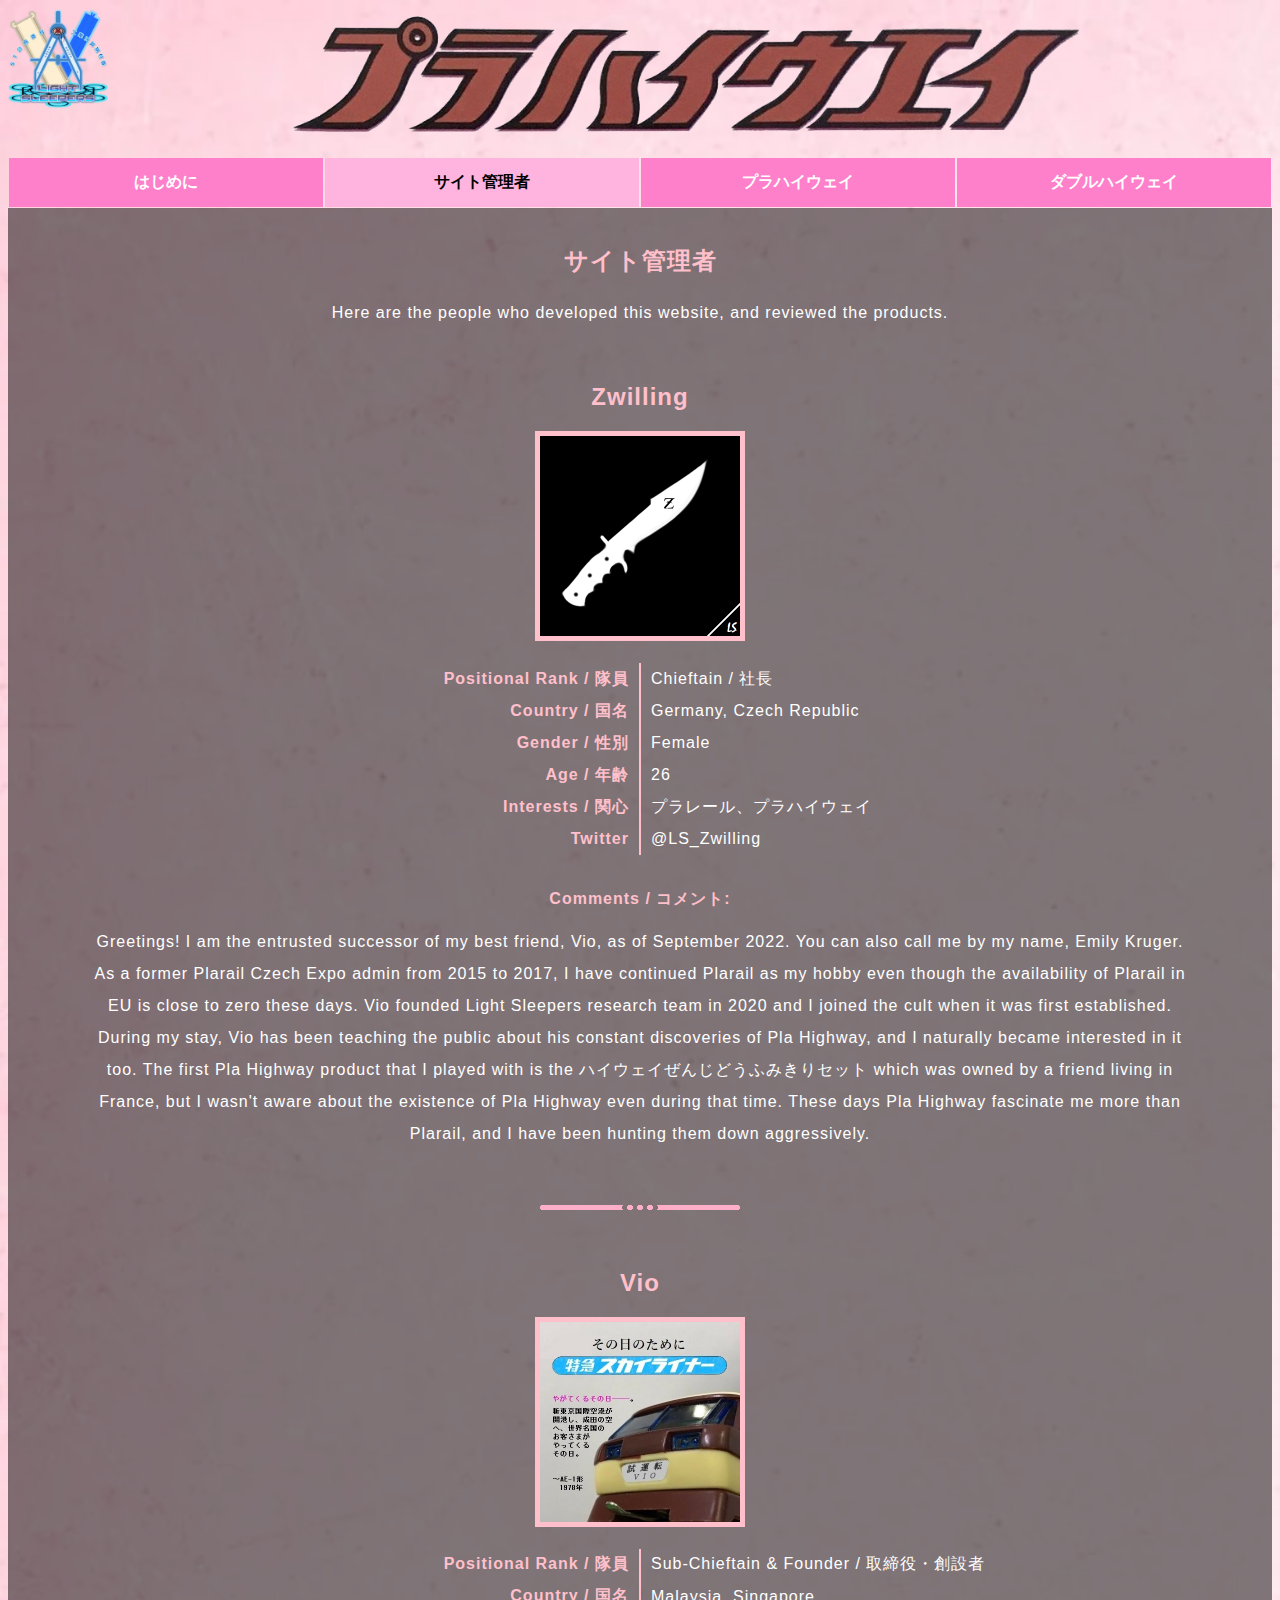
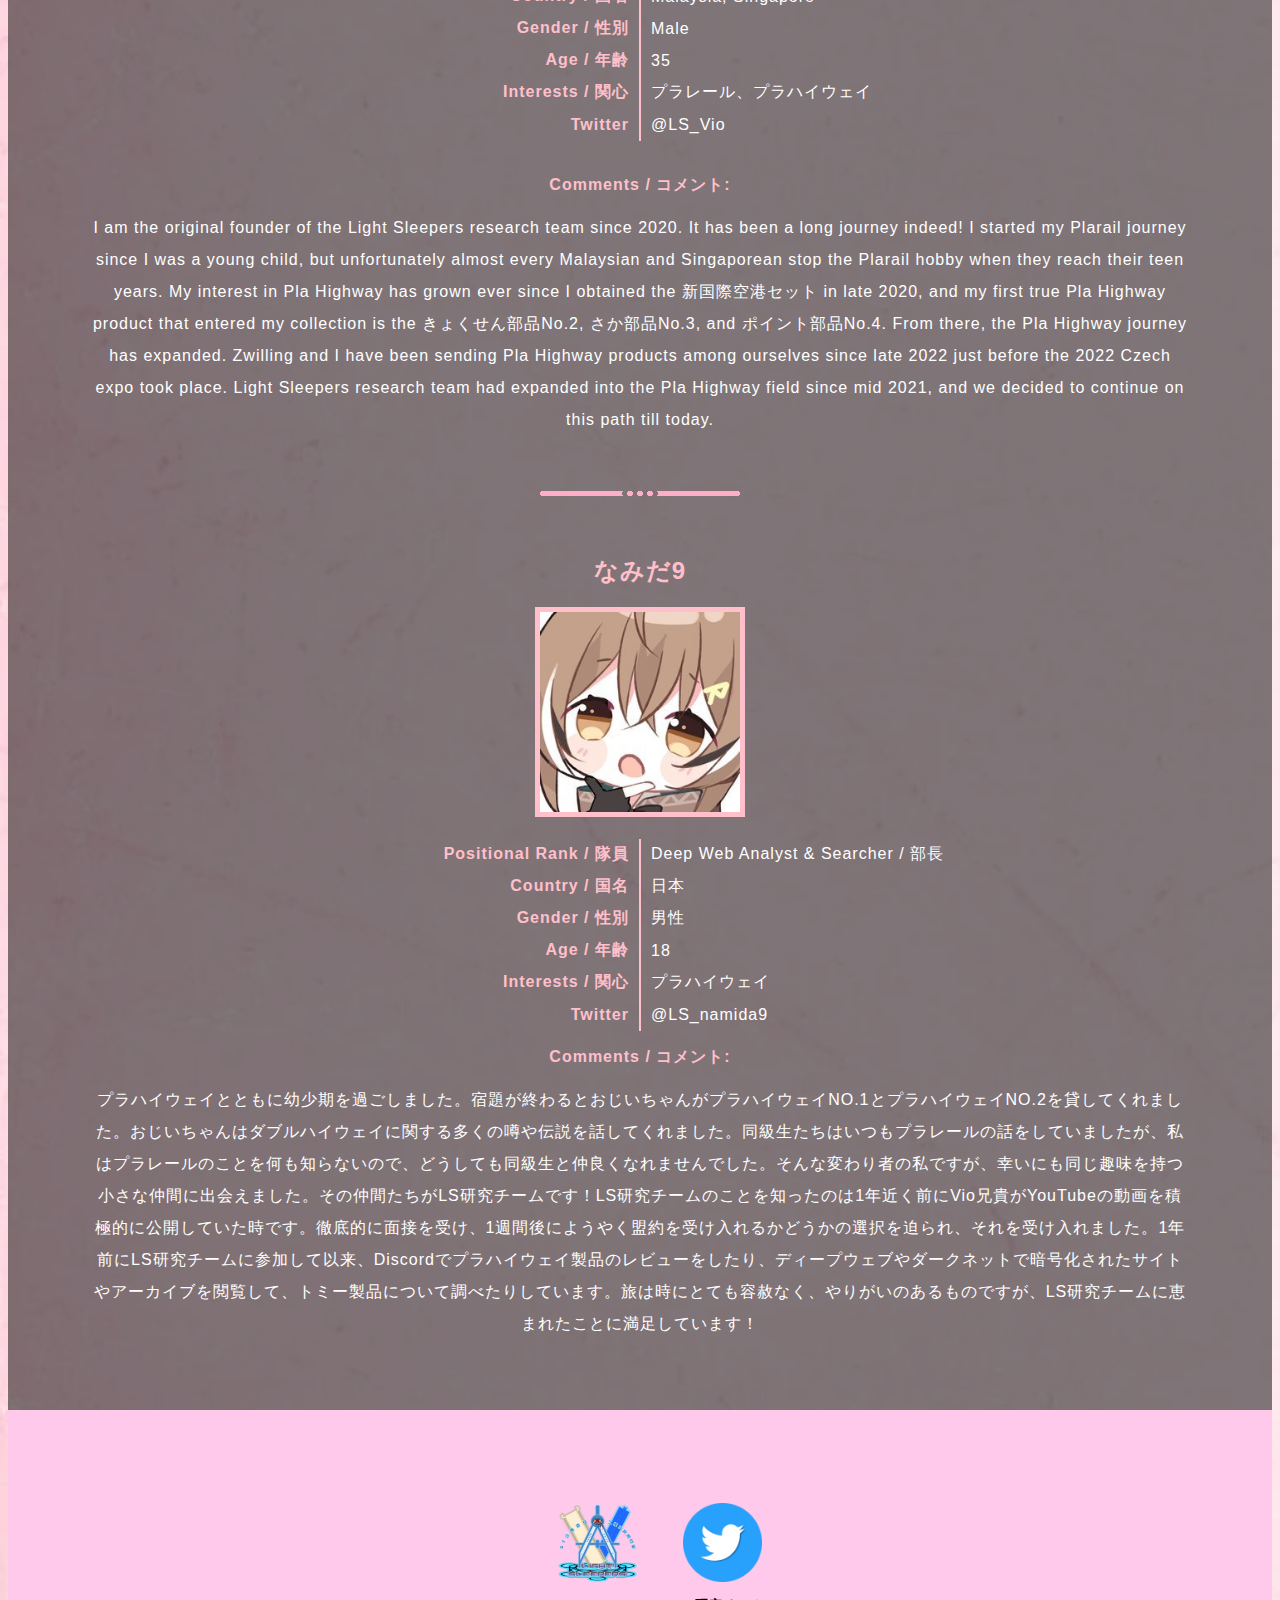
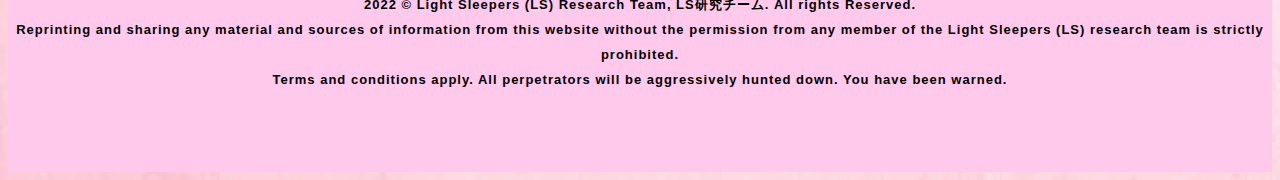
<file: about.html>
<!doctype html>
<html lang="en">
	<head>
		<meta charset="utf-8">
		<link rel="stylesheet" type="text/css" href="stylesheet.css">
		<title>サイト管理者 - プラハイウェイ博物館（LS研究チーム）</title>
	</head>
	<body>
		<img id="logo" src="img/LS.png" alt="Logo"><img id="logo2" src="img/plahighway-logo.png" alt="Pla Highway Logo">
		<br>
		<nav>
			<table>
				<tr>
					<th><a href="index.html">はじめに</a></th>
					<th><a id="selected" href="about.html">サイト管理者</a></th>
					<th><a href="plahighwaysingle.html">プラハイウェイ</a></th>
					<th><a href="doublehighwayintro.html">ダブルハイウェイ</a></th>
				</tr>
			</table>
		</nav>
		<div id="BG">
			<br>
			<h2 style="color: pink; font-weight: bold" id="title">サイト管理者</h2>
			<p align="center" style="line-height: 2;">Here are the people who developed this website, and reviewed the products.</p>
			<br>
			<div id="container">
				<div align="center">
					<h2 style="color: pink; font-weight: bold">Zwilling</h2>
					<img class="profileImage" src="img/profile_Zwilling.png" alt="LS_Zwilling" style="width:200px;height:200px;">
					<br>
					<br>
					<table class="profile" rowspan="2">
						<tr class="profile">
							<td class="profile" style="text-align: right; color: pink; font-weight: bold">Positional Rank / 隊員</td>
							<td class="profile" style="border-left: 2px solid pink">Chieftain / 社長</td>
						</tr>
						<tr class="profile">
							<td class="profile" style="text-align: right; color: pink; font-weight: bold">Country / 国名</td>
							<td class="profile" style="border-left: 2px solid pink">Germany, Czech Republic</td>
						</tr>
						<tr class="profile">
							<td class="profile" style="text-align: right; color: pink; font-weight: bold">Gender / 性別</td>
							<td class="profile" style="border-left: 2px solid pink">Female</td>
						</tr>
						<tr class="profile">
							<td class="profile" style="text-align: right; color: pink; font-weight: bold">Age / 年齢</td>
							<td class="profile" style="border-left: 2px solid pink">26</td>
						</tr>
						<tr class="profile">
							<td class="profile" style="text-align: right; color: pink; font-weight: bold">Interests / 関心</td>
							<td class="profile" style="border-left: 2px solid pink">プラレール、プラハイウェイ</td>
						</tr>
						<tr class="profile">
							<td class="profile" style="text-align: right; color: pink; font-weight: bold">Twitter</td>
							<td class="profile" style="border-left: 2px solid pink"><a class="profile" href="https://twitter.com/LS_Zwilling">@LS_Zwilling</a></td>
						</tr>
					</table>
					<br>
					<p style="color: pink; font-weight: bold">Comments / コメント:</p>
					<div style="margin-left: 5%; margin-right: 5%">
						<p align="center" style="line-height: 2;">Greetings! I am the entrusted successor of my best friend, Vio, as of September 2022. You can also call me by my name, Emily Kruger. As a former Plarail Czech Expo admin from 2015 to 2017, I have continued Plarail as my hobby even though the availability of Plarail in EU is close to zero these days. Vio founded Light Sleepers research team in 2020 and I joined the cult when it was first established. During my stay, Vio has been teaching the public about his constant discoveries of Pla Highway, and I naturally became interested in it too. The first Pla Highway product that I played with is the ハイウェイぜんじどうふみきりセット which was owned by a friend living in France, but I wasn't aware about the existence of Pla Highway even during that time. These days Pla Highway fascinate me more than Plarail, and I have been hunting them down aggressively.</p>
					</div>
					<br>
					<br>
					<div>
						<img class="divider" src="img/divider.png" alt="Content Divider">
					</div>
					<br>
					<br>
					<h2 style="color: pink; font-weight: bold">Vio</h2>
					<img class="profileImage" src="img/profile_Vio.png" alt="LS_Vio" style="width:200px;height:200px;">
					<br>
					<br>
					<table class="profile" rowspan="2">
						<tr class="profile">
							<td class="profile" style="text-align: right; color: pink; font-weight: bold">Positional Rank / 隊員</td>
							<td class="profile" style="border-left: 2px solid pink">Sub-Chieftain & Founder / 取締役・創設者</td>
						</tr>
						<tr class="profile">
							<td class="profile" style="text-align: right; color: pink; font-weight: bold">Country / 国名</td>
							<td class="profile" style="border-left: 2px solid pink">Malaysia, Singapore</td>
						</tr>
						<tr class="profile">
							<td class="profile" style="text-align: right; color: pink; font-weight: bold">Gender / 性別</td>
							<td class="profile" style="border-left: 2px solid pink">Male</td>
						</tr>
						<tr class="profile">
							<td class="profile" style="text-align: right; color: pink; font-weight: bold">Age / 年齢</td>
							<td class="profile" style="border-left: 2px solid pink">35</td>
						</tr>
						<tr class="profile">
							<td class="profile" style="text-align: right; color: pink; font-weight: bold">Interests / 関心</td>
							<td class="profile" style="border-left: 2px solid pink"> プラレール、プラハイウェイ</td>
						</tr>
						<tr class="profile">
							<td class="profile" style="text-align: right; color: pink; font-weight: bold">Twitter</td>
							<td class="profile" style="border-left: 2px solid pink"><a class="profile" href="https://twitter.com/LS_Vio">@LS_Vio</a></td>
						</tr>
					</table>
					<br>
					<p style="color: pink; font-weight: bold">Comments / コメント:</p>
					<div style="margin-left: 5%; margin-right: 5%">
						<p align="center" style="line-height: 2;">I am the original founder of the Light Sleepers research team since 2020. It has been a long journey indeed! I started my Plarail journey since I was a young child, but unfortunately almost every Malaysian and Singaporean stop the Plarail hobby when they reach their teen years. My interest in Pla Highway has grown ever since I obtained the 新国際空港セット in late 2020, and my first true Pla Highway product that entered my collection is the きょくせん部品No.2, さか部品No.3, and ポイント部品No.4. From there, the Pla Highway journey has expanded. Zwilling and I have been sending Pla Highway products among ourselves since late 2022 just before the 2022 Czech expo took place. Light Sleepers research team had expanded into the Pla Highway field since mid 2021, and we decided to continue on this path till today.</p>
					</div>
					
					<br>
					<br>
					<div>
						<img class="divider" src="img/divider.png" alt="Content Divider">
					</div>
					<br>
					<br>
					
					<h2 style="color: pink; font-weight: bold">なみだ9</h2>
					<img class="profileImage" src="img/profile_Namida9.jpg" alt="LS_namida9" style="width:200px;height:200px;">
					<br>
					<br>
					<table class="profile" rowspan="2">
						<tr class="profile">
							<td class="profile" style="text-align: right; color: pink; font-weight: bold">Positional Rank / 隊員</td>
							<td class="profile" style="border-left: 2px solid pink">Deep Web Analyst & Searcher / 部長</td>
						</tr>
						<tr class="profile">
							<td class="profile" style="text-align: right; color: pink; font-weight: bold">Country / 国名</td>
							<td class="profile" style="border-left: 2px solid pink">日本</td>
						</tr>
						<tr class="profile">
							<td class="profile" style="text-align: right; color: pink; font-weight: bold">Gender / 性別</td>
							<td class="profile" style="border-left: 2px solid pink">男性</td>
						</tr>
						<tr class="profile">
							<td class="profile" style="text-align: right; color: pink; font-weight: bold">Age / 年齢</td>
							<td class="profile" style="border-left: 2px solid pink">18</td>
						</tr>
						<tr class="profile">
							<td class="profile" style="text-align: right; color: pink; font-weight: bold">Interests / 関心</td>
							<td class="profile" style="border-left: 2px solid pink">プラハイウェイ</td>
						</tr>
						<tr class="profile">
							<td class="profile" style="text-align: right; color: pink; font-weight: bold">Twitter</td>
							<td class="profile" style="border-left: 2px solid pink"><a class="profile" href="https://twitter.com/LS_namida9">@LS_namida9</a></td>
						</tr>
					</table>
					<p style="color: pink; font-weight: bold">Comments / コメント:</p>
					<div style="margin-left: 5%; margin-right: 5%">
						<p align="center" style="line-height: 2;">プラハイウェイとともに幼少期を過ごしました。宿題が終わるとおじいちゃんがプラハイウェイNO.1とプラハイウェイNO.2を貸してくれました。おじいちゃんはダブルハイウェイに関する多くの噂や伝説を話してくれました。同級生たちはいつもプラレールの話をしていましたが、私はプラレールのことを何も知らないので、どうしても同級生と仲良くなれませんでした。そんな変わり者の私ですが、幸いにも同じ趣味を持つ小さな仲間に出会えました。その仲間たちがLS研究チームです！LS研究チームのことを知ったのは1年近く前にVio兄貴がYouTubeの動画を積極的に公開していた時です。徹底的に面接を受け、1週間後にようやく盟約を受け入れるかどうかの選択を迫られ、それを受け入れました。1年前にLS研究チームに参加して以来、Discordでプラハイウェイ製品のレビューをしたり、ディープウェブやダークネットで暗号化されたサイトやアーカイブを閲覧して、トミー製品について調べたりしています。旅は時にとても容赦なく、やりがいのあるものですが、LS研究チームに恵まれたことに満足しています！</p>
					</div>
					
					<br>
					<br>
					<br>
				</div>
			</div>
			<footer> 
				<div id="footer-content">
					<div class="container">   
						<ul class="text-socials">
							<li><a class="footer" href="https://ls-lightsleepers.carrd.co/" target="_blank"><img class="icon" src="img/LS.png" alt="LS Main Website"></a></li>
							<li><a class="footer" href="https://twitter.com/LightSleepersHQ" target="_blank"><img class="icon" src="img/twitter-logo.png" alt="Twitter"></a></li>
						</ul>        
						<p class="monospace">2022 © Light Sleepers (LS) Research Team, LS研究チーム. All rights Reserved.</p>
						<p class="monospace">Reprinting and sharing any material and sources of information from this website without the permission from any member of the Light Sleepers (LS) research team is strictly prohibited.</p>
						<p class="monospace">Terms and conditions apply. All perpetrators will be aggressively hunted down. You have been warned.</p>
					</div>
				</div>
			</footer>
		</div>
	</body>
</html>
</file>
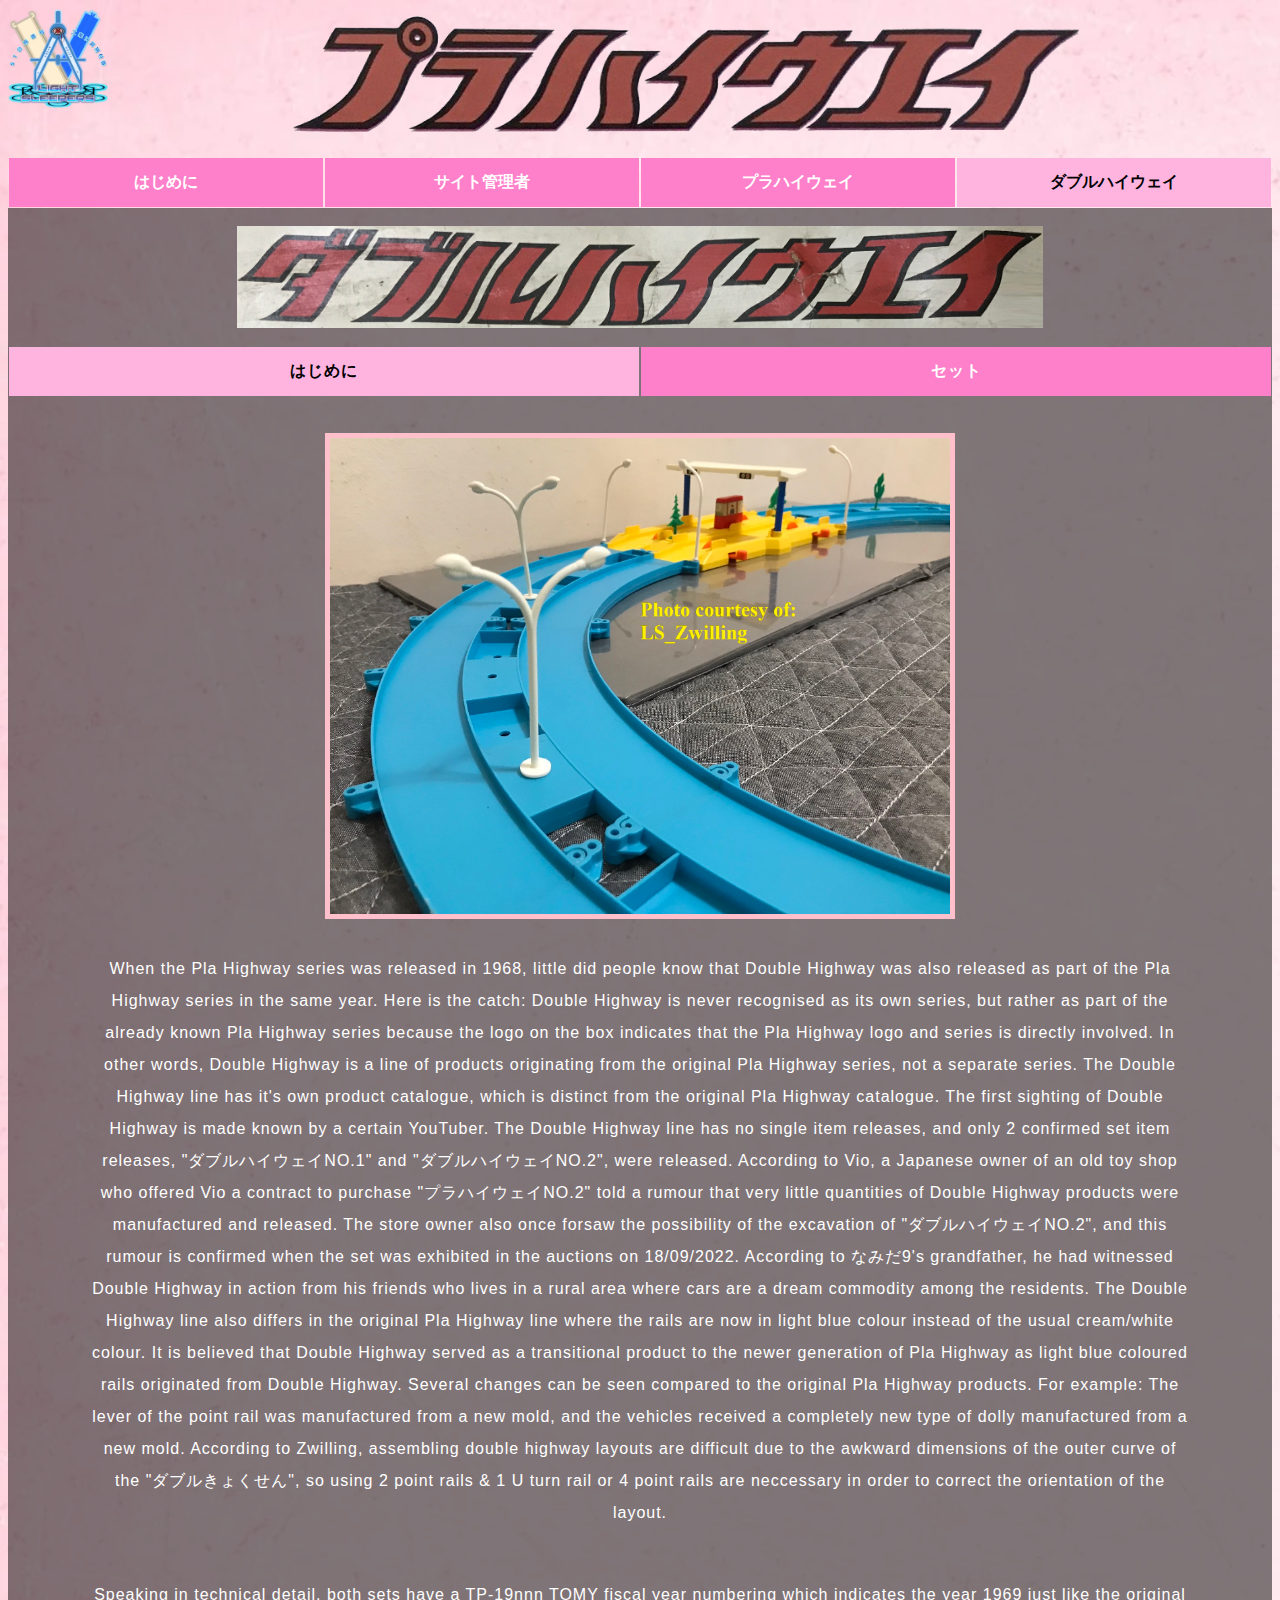
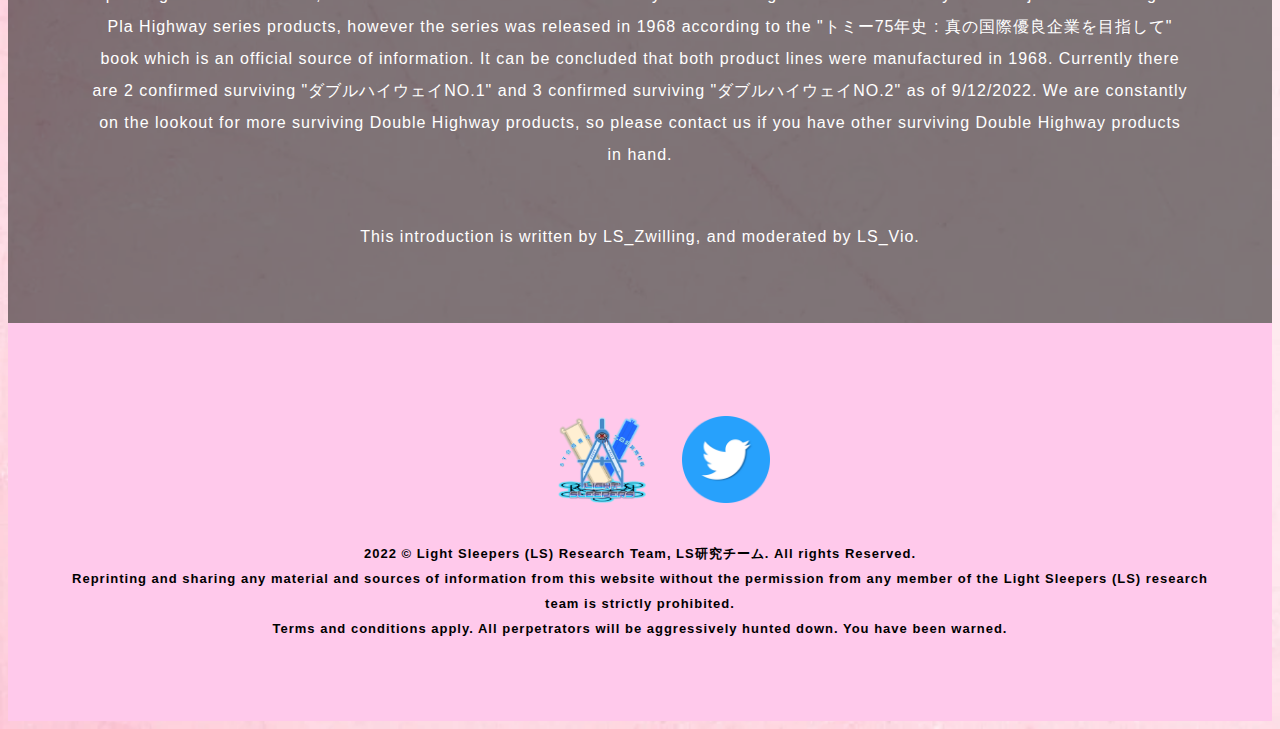
<file: doublehighwayintro.html>
<!doctype html>
<html lang="en">
	<head>
		<meta charset="utf-8">
		<link rel="stylesheet" type="text/css" href="stylesheet.css">
		<title>ダブルハイウェイ/はじめに - プラハイウェイ博物館（LS研究チーム）</title>
	</head>
	<body>
		<img id="logo" src="img/LS.png" alt="Logo"><img id="logo2" src="img/plahighway-logo.png" width="620" height="420"></img>
		<br>
		<nav>
			<table>
				<tr>
					<th><a href="index.html">はじめに</a></th>
					<th><a href="about.html">サイト管理者</a></th>
					<th><a href="plahighwaysingle.html">プラハイウェイ</a></th>
					<th><a id="selected" href="doublehighwayintro.html">ダブルハイウェイ</a></th>
				</tr>
			</table>
		</nav>
		<div id="BG">
			<br>
			<img id="logo2" src="img/DH_logo.jpg" width="620" height="420"></img>
			<br>
			<table>
				<tr>
					<th><a id="selected2" href="doublehighwayintro.html">はじめに</a></th>
					<th><a href="doublehighwayset.html">セット</a></th>
				</tr>
			</table>
			<br>
			<br>
			<div style="margin-left: 5%; margin-right: 5%">
				<img class="introPhoto" src="img/doublehighway.jpg" width="620" height="420"></img>
				<br>
				<p align="center" style="line-height: 2;">When the Pla Highway series was released in 1968, little did people know that Double Highway was also released as part of the Pla Highway series in the same year. Here is the catch: Double Highway is never recognised as its own series, but rather as part of the already known Pla Highway series because the logo on the box indicates that the Pla Highway logo and series is directly involved. In other words, Double Highway is a line of products originating from the original Pla Highway series, not a separate series. The Double Highway line has it's own product catalogue, which is distinct from the original Pla Highway catalogue. The first sighting of Double Highway is made known by a certain YouTuber. The Double Highway line has no single item releases, and only 2 confirmed set item releases, "ダブルハイウェイNO.1" and "ダブルハイウェイNO.2", were released. According to Vio, a Japanese owner of an old toy shop who offered Vio a contract to purchase "プラハイウェイNO.2" told a rumour that very little quantities of Double Highway products were manufactured and released. The store owner also once forsaw the possibility of the excavation of "ダブルハイウェイNO.2", and this rumour is confirmed when the set was exhibited in the auctions on 18/09/2022. According to なみだ9's grandfather, he had witnessed Double Highway in action from his friends who lives in a rural area where cars are a dream commodity among the residents. The Double Highway line also differs in the original Pla Highway line where the rails are now in light blue colour instead of the usual cream/white colour. It is believed that Double Highway served as a transitional product to the newer generation of Pla Highway as light blue coloured rails originated from Double Highway. Several changes can be seen compared to the original Pla Highway products. For example: The lever of the point rail was manufactured from a new mold, and the vehicles received a completely new type of dolly manufactured from a new mold. According to Zwilling, assembling double highway layouts are difficult due to the awkward dimensions of the outer curve of the "ダブルきょくせん", so using 2 point rails & 1 U turn rail or 4 point rails are neccessary in order to correct the orientation of the layout.</p><br>
				<p align="center" style="line-height: 2;">Speaking in technical detail, both sets have a TP-19nnn TOMY fiscal year numbering which indicates the year 1969 just like the original Pla Highway series products, however the series was released in 1968 according to the "トミー75年史 : 真の国際優良企業を目指して" book which is an official source of information. It can be concluded that both product lines were manufactured in 1968. Currently there are 2 confirmed surviving "ダブルハイウェイNO.1" and 3 confirmed surviving "ダブルハイウェイNO.2" as of 9/12/2022. We are constantly on the lookout for more surviving Double Highway products, so please contact us if you have other surviving Double Highway products in hand.</p>
				<br>
				<p align="center" style="line-height: 2;">This introduction is written by LS_Zwilling, and moderated by LS_Vio.</p>
				<br>
				<br>
				<br>
			</div>
		</div>
		<footer> 
			<div id="footer-content">
				<div class="container">  
					<div style="margin-left: 5%; margin-right: 5%">
						<ul class="text-socials">
							<li><a class="footer" href="https://ls-lightsleepers.carrd.co/" target="_blank"><img class="icon" src="img/LS.png" alt="LS Main Website"></a></li>
							<li><a class="footer" href="https://twitter.com/LightSleepersHQ" target="_blank"><img class="icon" src="img/twitter-logo.png" alt="Twitter"></a></li>
						</ul>
						<br><br>
						<p class="monospace">2022 © Light Sleepers (LS) Research Team, LS研究チーム. All rights Reserved.</p>
						<p class="monospace">Reprinting and sharing any material and sources of information from this website without the permission from any member of the Light Sleepers (LS) research team is strictly prohibited.</p>
						<p class="monospace">Terms and conditions apply. All perpetrators will be aggressively hunted down. You have been warned.</p>
					</div>
				</div>
			</div>    
		</footer>
	</body>
</html>
</file>
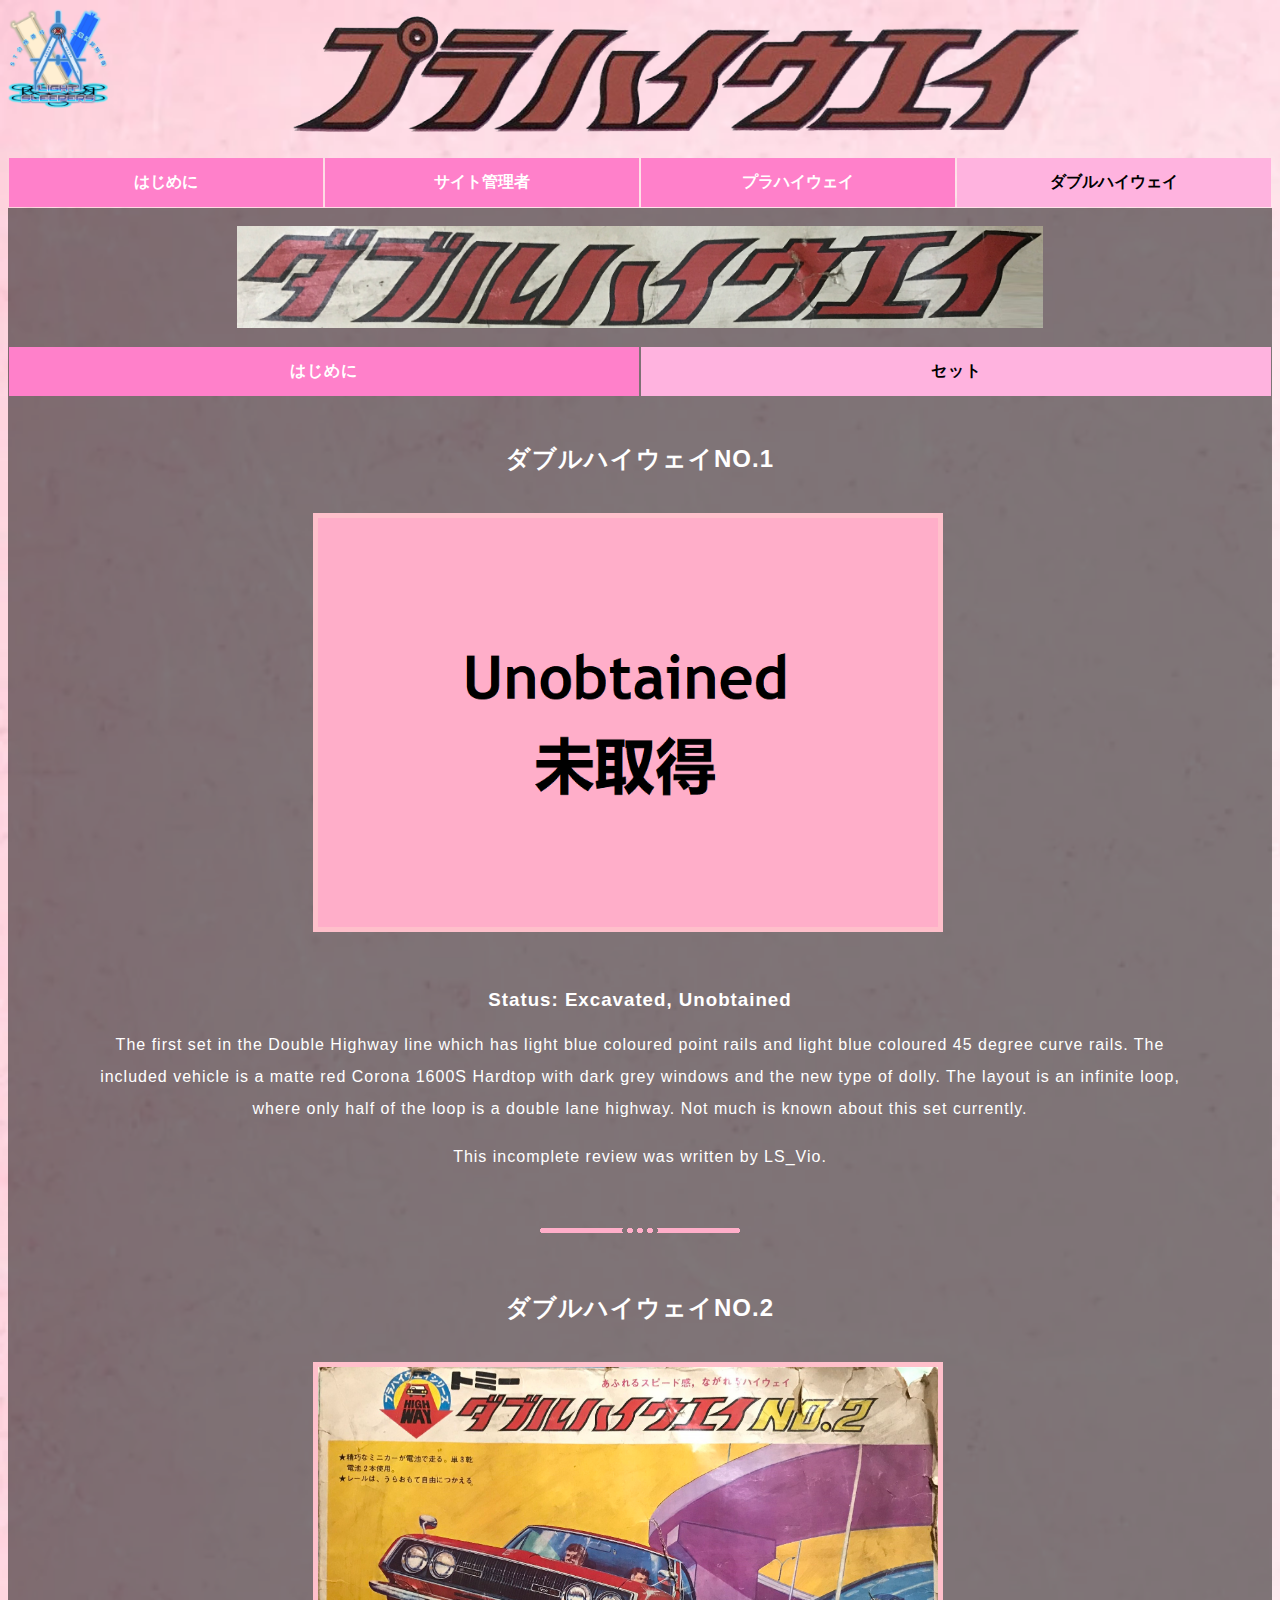
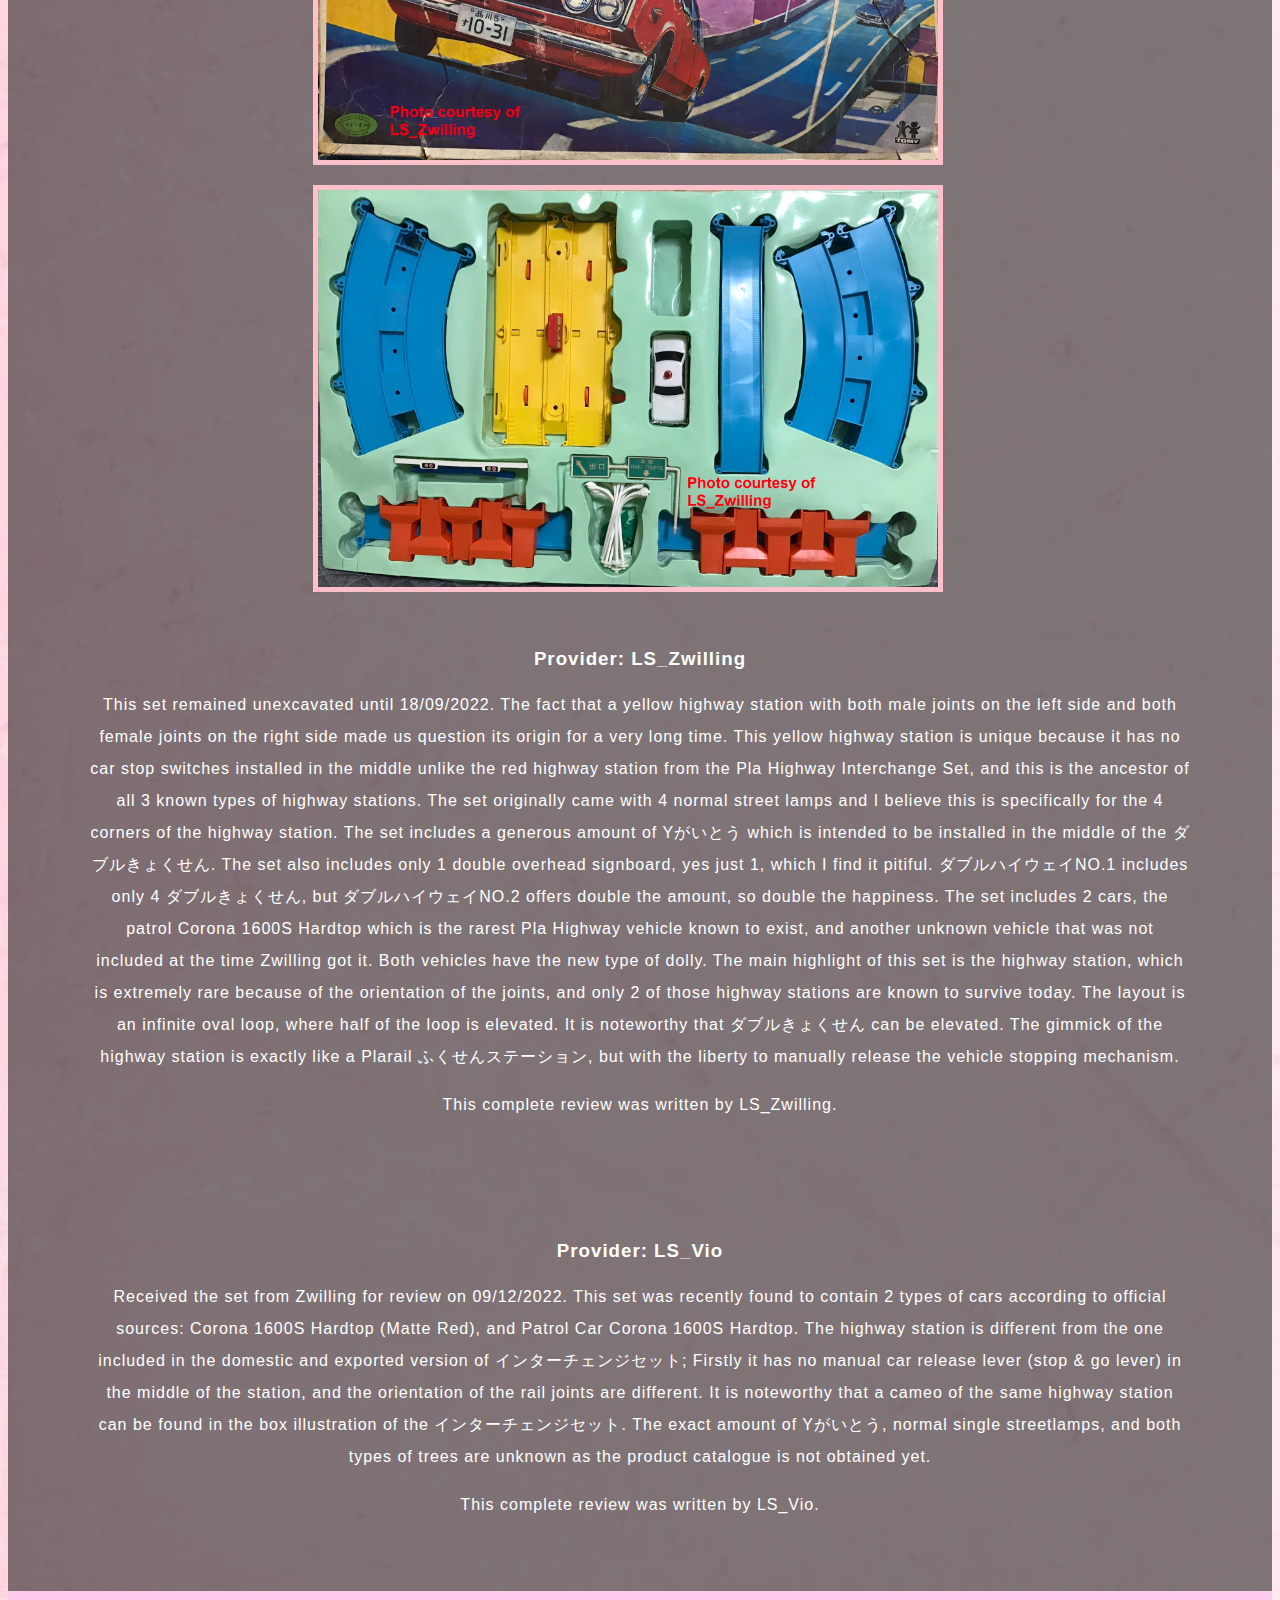
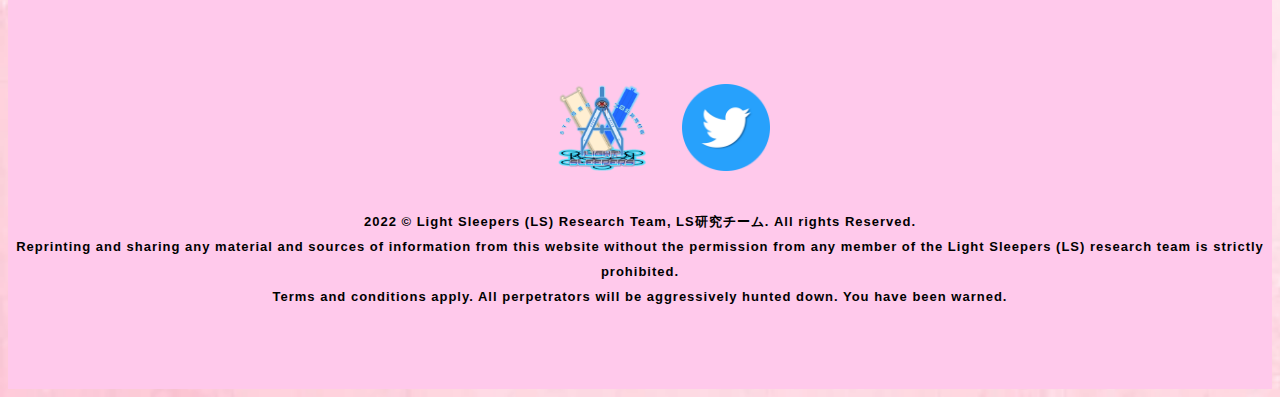
<file: doublehighwayset.html>
<!doctype html>
<html lang="en">
	<head>
		<meta charset="utf-8">
		<link rel="stylesheet" type="text/css" href="stylesheet.css">
		<title>ダブルハイウェイ/セット - プラハイウェイ博物館（LS研究チーム）</title>
	</head>
	<body>
		<img id="logo" src="img/LS.png" alt="Logo"><img id="logo2" src="img/plahighway-logo.png" width="620" height="420"></img>
		<br>
		<nav>
			<table>
				<tr>
					<th><a href="index.html">はじめに</a></th>
					<th><a href="about.html">サイト管理者</a></th>
					<th><a href="plahighwaysingle.html">プラハイウェイ</a></th>
					<th><a id="selected" href="doublehighwayintro.html">ダブルハイウェイ</a></th>
				</tr>
			</table>
		</nav>
		<div id="BG">
			<br>
			<img id="logo2" src="img/DH_logo.jpg" width="620" height="420"></img>
			<br>
			<table>
				<tr>
					<th><a href="doublehighwayintro.html">はじめに</a></th>
					<th><a id="selected2" href="doublehighwayset.html">セット</a></th>
				</tr>
			</table>
			<br>
			<div style="margin-left: 5%; margin-right: 5%">
				<div class="container" style="text-align: center">
					<h2>ダブルハイウェイNO.1</h2>
					<br>
					<div class="row">
						<div class="column">
							<img class="introPhoto" src="img/unobtained.png" width="620" alt="Unobtained">
						</div>
					</div>
					<br>
					<div class="sampleDescription" style="text-align: center">
						<h3>Status: Excavated, Unobtained</h3>
						<p style="line-height: 2;">The first set in the Double Highway line which has light blue coloured point rails and light blue coloured 45 degree curve rails. The included vehicle is a matte red Corona 1600S Hardtop with dark grey windows and the new type of dolly. The layout is an infinite loop, where only half of the loop is a double lane highway. Not much is known about this set currently.</p>
						<p style="line-height: 2;">This incomplete review was written by LS_Vio.</p>
					</div>
					<br>
					<br>
					<div>
						<img class="divider" src="img/divider.png" alt="Content Divider">
					</div>
					<br>
					<br>
					<h2>ダブルハイウェイNO.2</h2>
					<br>
					<div class="row">
						<div class="column">
							<img class="introPhoto" src="img/DH2_1.jpg" width="620" alt="ダブルハイウェイNO.2">
						</div>
						<div class="column">
							<img class="introPhoto" src="img/DH2_2.jpg" width="620" alt="ダブルハイウェイNO.2">
						</div>
					</div>
					<br>
					<div class="sampleDescription" style="text-align: center">
						<h3>Provider: LS_Zwilling</h3>
						<p style="line-height: 2;">This set remained unexcavated until 18/09/2022. The fact that a yellow highway station with both male joints on the left side and both female joints on the right side made us question its origin for a very long time. This yellow highway station is unique because it has no car stop switches installed in the middle unlike the red highway station from the Pla Highway Interchange Set, and this is the ancestor of all 3 known types of highway stations. The set originally came with 4 normal street lamps and I believe this is specifically for the 4 corners of the highway station. The set includes a generous amount of Yがいとう which is intended to be installed in the middle of the ダブルきょくせん. The set also includes only 1 double overhead signboard, yes just 1, which I find it pitiful. ダブルハイウェイNO.1 includes only 4 ダブルきょくせん, but ダブルハイウェイNO.2 offers double the amount, so double the happiness. The set includes 2 cars, the patrol Corona 1600S Hardtop which is the rarest Pla Highway vehicle known to exist, and another unknown vehicle that was not included at the time Zwilling got it. Both vehicles have the new type of dolly. The main highlight of this set is the highway station, which is extremely rare because of the orientation of the joints, and only 2 of those highway stations are known to survive today. The layout is an infinite oval loop, where half of the loop is elevated. It is noteworthy that ダブルきょくせん can be elevated. The gimmick of the highway station is exactly like a Plarail ふくせんステーション, but with the liberty to manually release the vehicle stopping mechanism.</p>
						<p style="line-height: 2;">This complete review was written by LS_Zwilling.</p>
						<br>
					</div>
					<div class="row">
						<div class="column">
							<div class="container">
								
							</div>
						</div>
						<div class="column">
							<div class="container">
								
							</div>
						</div>
					</div>
					<br>
					<h3>Provider: LS_Vio</h3>
					<p style="line-height: 2;">Received the set from Zwilling for review on 09/12/2022. This set was recently found to contain 2 types of cars according to official sources: Corona 1600S Hardtop (Matte Red), and Patrol Car Corona 1600S Hardtop. The highway station is different from the one included in the domestic and exported version of インターチェンジセット; Firstly it has no manual car release lever (stop & go lever) in the middle of the station, and the orientation of the rail joints are different. It is noteworthy that a cameo of the same highway station can be found in the box illustration of the インターチェンジセット. The exact amount of Yがいとう, normal single streetlamps, and both types of trees are unknown as the product catalogue is not obtained yet.</p>
					<p style="line-height: 2;">This complete review was written by LS_Vio.</p>
					<br>
					<br>
					<br>
				</div>
			</div>
		</div>
	</div>
</div>
<footer> 
	<div id="footer-content">
		<div class="container">   
			<ul class="text-socials">
				<li><a class="footer" href="https://ls-lightsleepers.carrd.co/" target="_blank"><img class="icon" src="img/LS.png" alt="LS Main Website"></a></li>
				<li><a class="footer" href="https://twitter.com/LightSleepersHQ" target="_blank"><img class="icon" src="img/twitter-logo.png" alt="Twitter"></a></li>
			</ul>
			<br><br>
			<p class="monospace">2022 © Light Sleepers (LS) Research Team, LS研究チーム. All rights Reserved.</p>
			<p class="monospace">Reprinting and sharing any material and sources of information from this website without the permission from any member of the Light Sleepers (LS) research team is strictly prohibited.</p>
			<p class="monospace">Terms and conditions apply. All perpetrators will be aggressively hunted down. You have been warned.</p>
			</div>        
		</div>
	</footer>
</body>
</html>
</file>
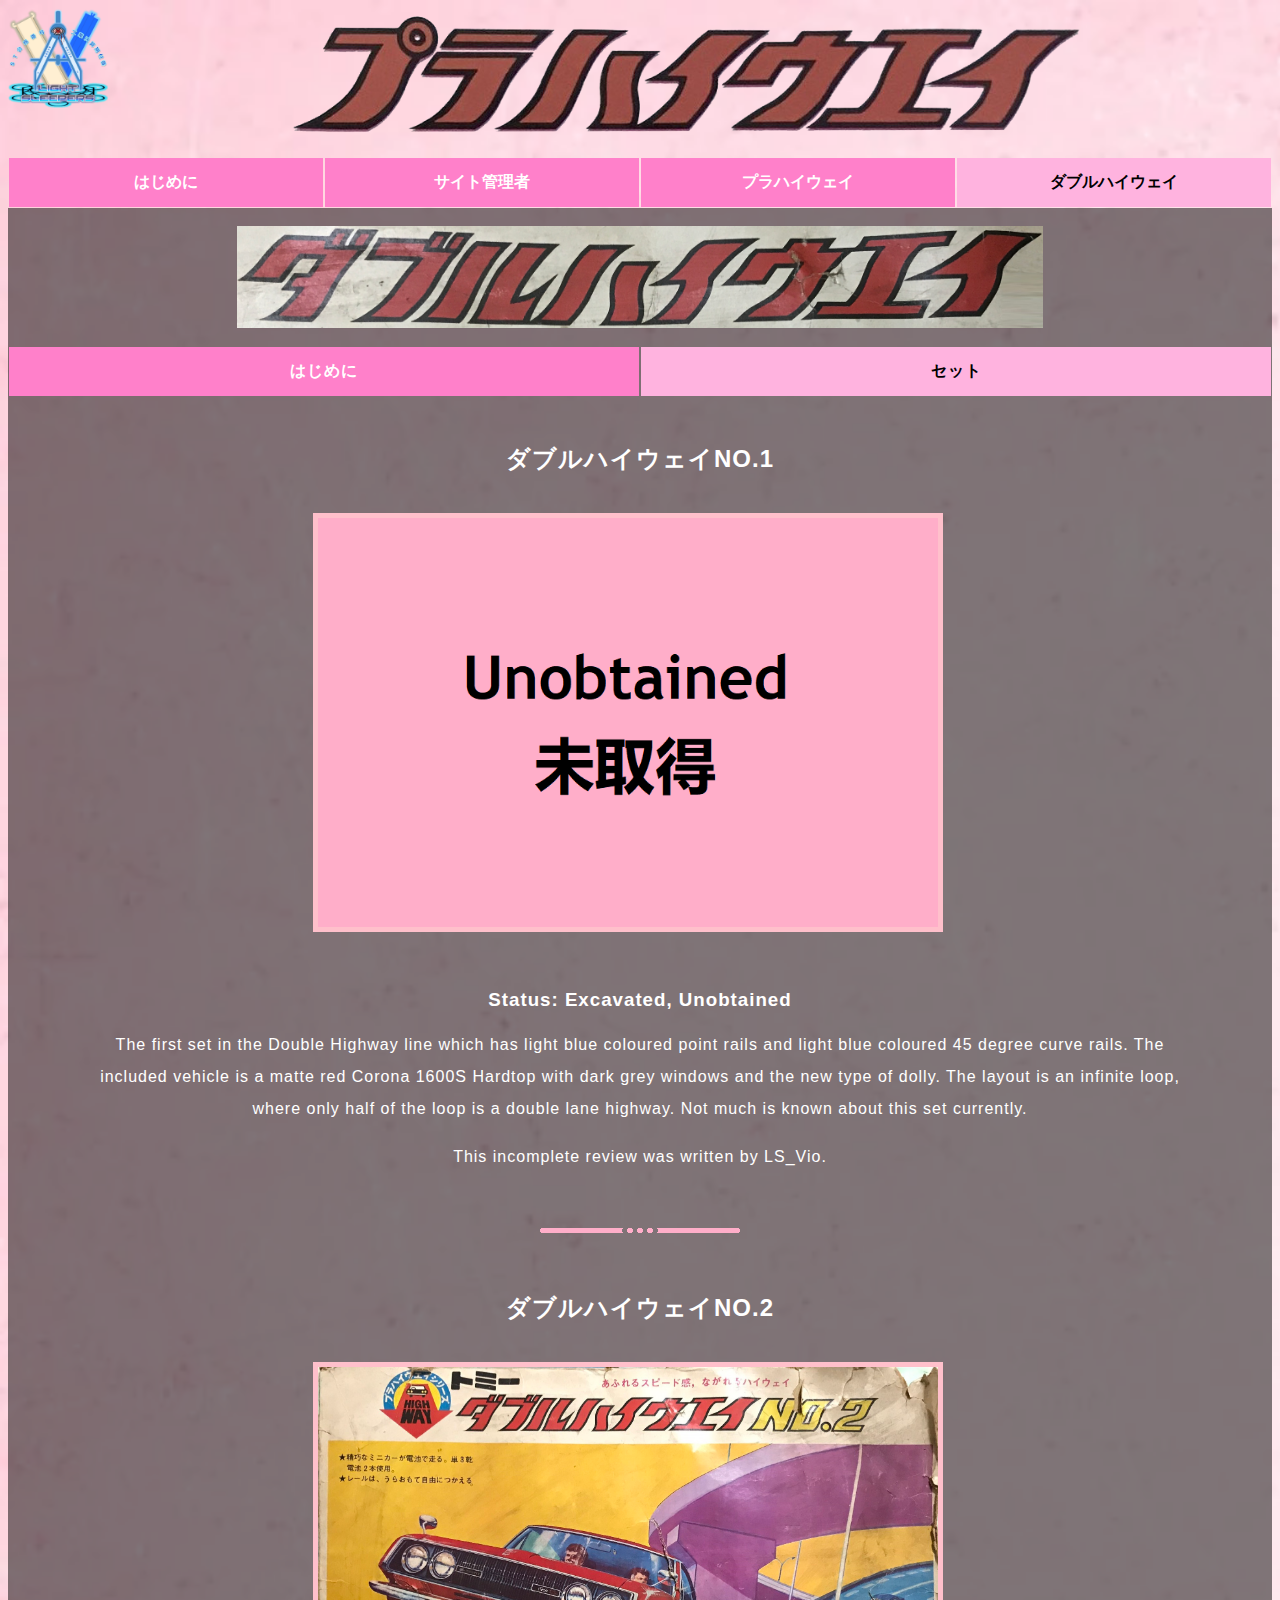
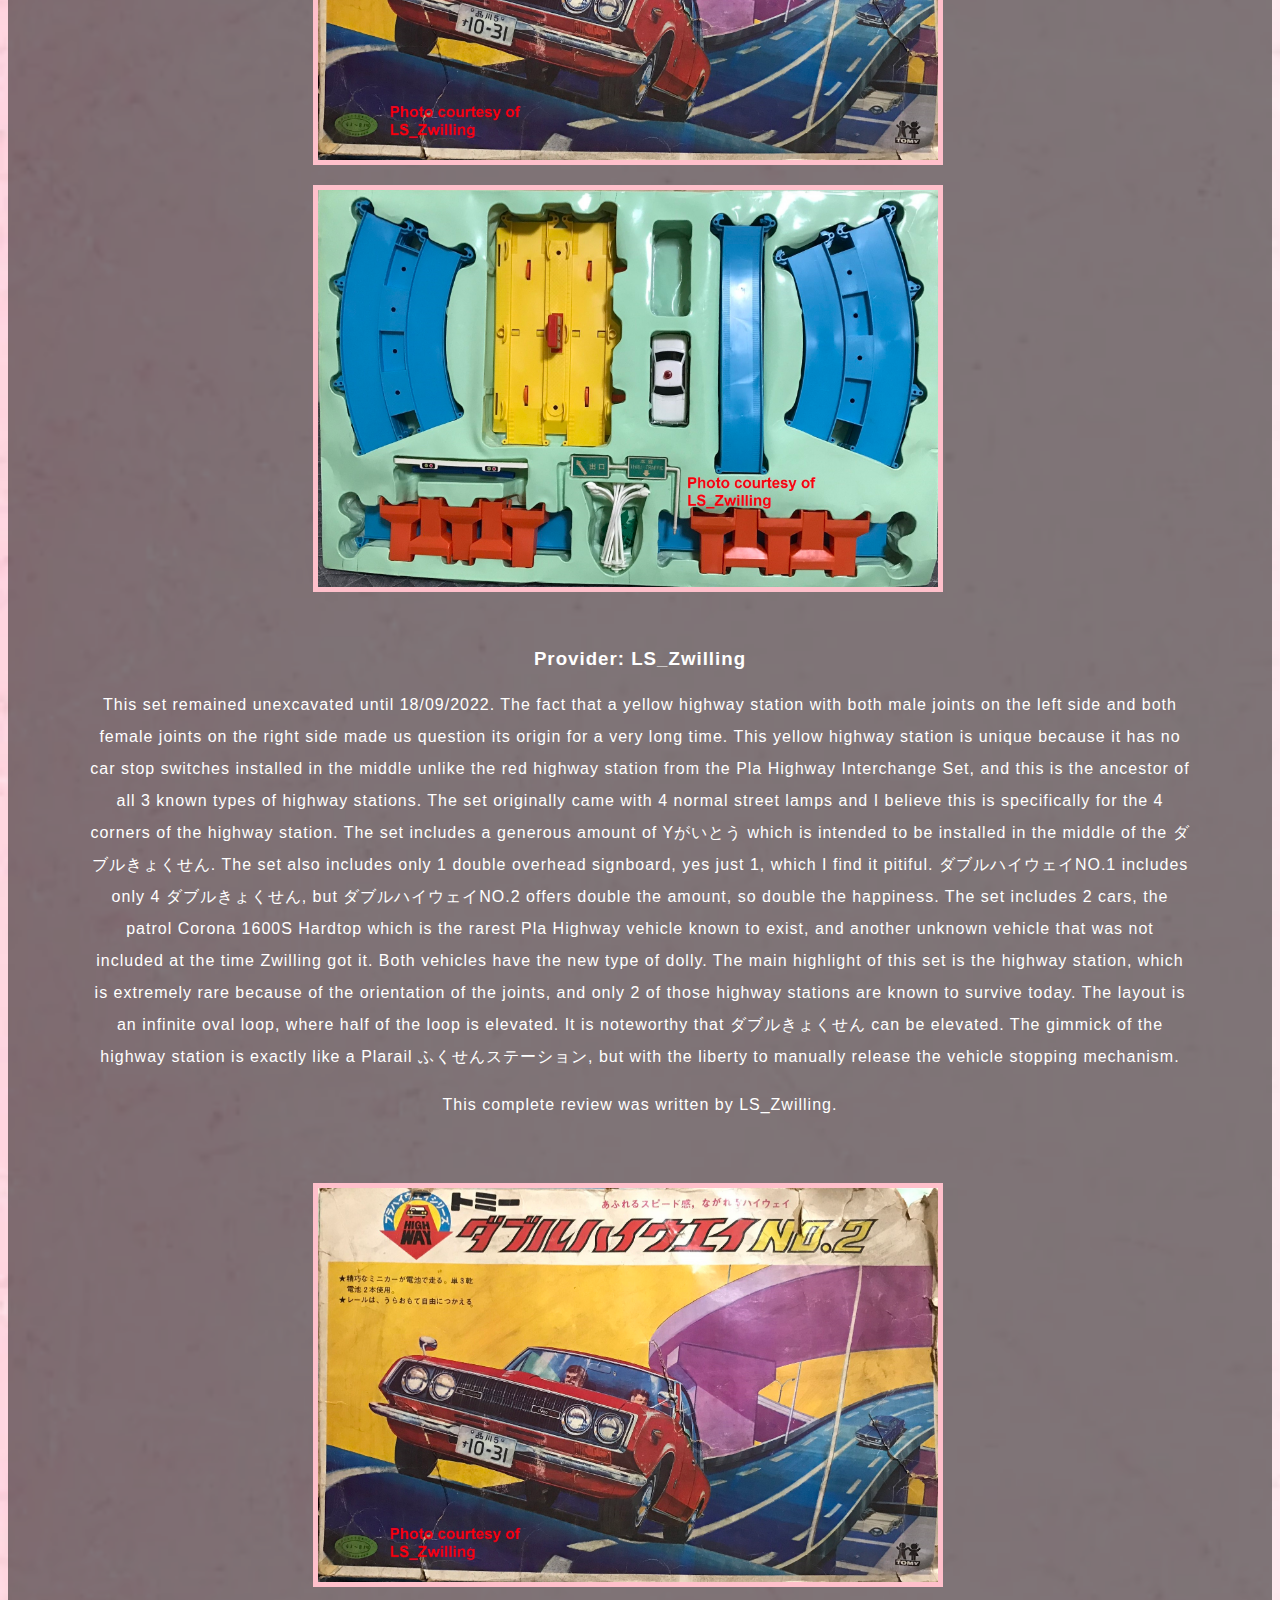
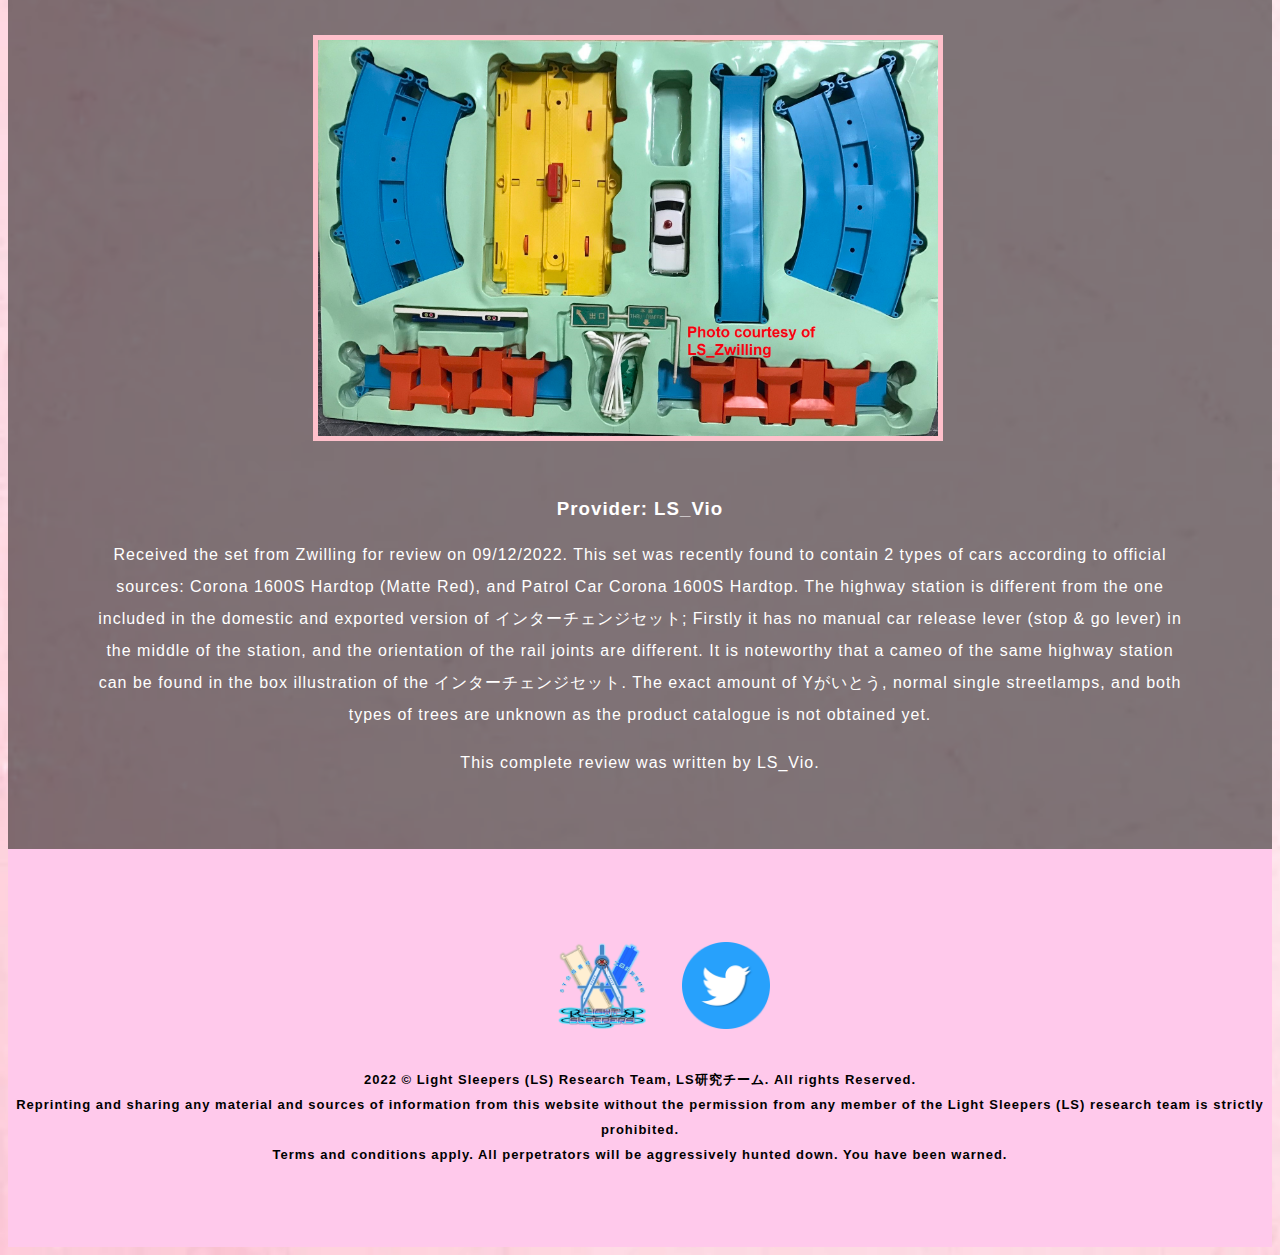
<file: pftutorial.html>
<!doctype html>
<html lang="en">
	<head>
		<meta charset="utf-8">
		<link rel="stylesheet" type="text/css" href="stylesheet.css">
		<title>ダブルハイウェイ/セット - プラハイウェイ博物館（LS研究チーム）</title>
	</head>
	<body>
		<img id="logo" src="img/LS.png" alt="Logo"><img id="logo2" src="img/plahighway-logo.png" width="620" height="420"></img>
		<br>
		<nav>
			<table>
				<tr>
					<th><a href="index.html">はじめに</a></th>
					<th><a href="about.html">サイト管理者</a></th>
					<th><a href="plahighwaysingle.html">プラハイウェイ</a></th>
					<th><a id="selected" href="doublehighwayintro.html">ダブルハイウェイ</a></th>
				</tr>
			</table>
		</nav>
		<div id="BG">
			<br>
			<img id="logo2" src="img/DH_logo.jpg" width="620" height="420"></img>
			<br>
			<table>
				<tr>
					<th><a href="doublehighwayintro.html">はじめに</a></th>
					<th><a id="selected2" href="pftutorial.html">セット</a></th>
				</tr>
			</table>
			<br>
			<div style="margin-left: 5%; margin-right: 5%">
				<div class="container" style="text-align: center">
					<h2>ダブルハイウェイNO.1</h2>
					<br>
					<div class="row">
						<div class="column">
							<img class="introPhoto" src="img/unobtained.png" width="620" alt="Unobtained">
						</div>
					</div>
					<br>
					<div class="sampleDescription" style="text-align: center">
						<h3>Status: Excavated, Unobtained</h3>
						<p style="line-height: 2;">The first set in the Double Highway line which has light blue coloured point rails and light blue coloured 45 degree curve rails. The included vehicle is a matte red Corona 1600S Hardtop with dark grey windows and the new type of dolly. The layout is an infinite loop, where only half of the loop is a double lane highway. Not much is known about this set currently.</p>
						<p style="line-height: 2;">This incomplete review was written by LS_Vio.</p>
					</div>
					<br>
					<br>
					<div>
						<img class="divider" src="img/divider.png" alt="Content Divider">
					</div>
					<br>
					<br>
					<h2>ダブルハイウェイNO.2</h2>
					<br>
					<div class="row">
						<div class="column">
							<img class="introPhoto" src="img/DH2_1.jpg" width="620" alt="ダブルハイウェイNO.2">
						</div>
						<div class="column">
							<img class="introPhoto" src="img/DH2_2.jpg" width="620" alt="ダブルハイウェイNO.2">
						</div>
					</div>
					<br>
					<div class="sampleDescription" style="text-align: center">
						<h3>Provider: LS_Zwilling</h3>
						<p style="line-height: 2;">This set remained unexcavated until 18/09/2022. The fact that a yellow highway station with both male joints on the left side and both female joints on the right side made us question its origin for a very long time. This yellow highway station is unique because it has no car stop switches installed in the middle unlike the red highway station from the Pla Highway Interchange Set, and this is the ancestor of all 3 known types of highway stations. The set originally came with 4 normal street lamps and I believe this is specifically for the 4 corners of the highway station. The set includes a generous amount of Yがいとう which is intended to be installed in the middle of the ダブルきょくせん. The set also includes only 1 double overhead signboard, yes just 1, which I find it pitiful. ダブルハイウェイNO.1 includes only 4 ダブルきょくせん, but ダブルハイウェイNO.2 offers double the amount, so double the happiness. The set includes 2 cars, the patrol Corona 1600S Hardtop which is the rarest Pla Highway vehicle known to exist, and another unknown vehicle that was not included at the time Zwilling got it. Both vehicles have the new type of dolly. The main highlight of this set is the highway station, which is extremely rare because of the orientation of the joints, and only 2 of those highway stations are known to survive today. The layout is an infinite oval loop, where half of the loop is elevated. It is noteworthy that ダブルきょくせん can be elevated. The gimmick of the highway station is exactly like a Plarail ふくせんステーション, but with the liberty to manually release the vehicle stopping mechanism.</p>
						<p style="line-height: 2;">This complete review was written by LS_Zwilling.</p>
						<br>
					</div>
					<div class="row">
						<div class="column">
							<div class="container">
								<img class="introPhoto" src="img/DH2_1.jpg" width="620" height="420" alt="ダブルハイウェイNO.2">
							</div>
						</div>
						<div class="column">
							<div class="container">
								<img class="introPhoto" src="img/DH2_2.jpg" width="620" height="420" alt="ダブルハイウェイNO.2">
							</div>
						</div>
					</div>
					<br>
					<h3>Provider: LS_Vio</h3>
					<p style="line-height: 2;">Received the set from Zwilling for review on 09/12/2022. This set was recently found to contain 2 types of cars according to official sources: Corona 1600S Hardtop (Matte Red), and Patrol Car Corona 1600S Hardtop. The highway station is different from the one included in the domestic and exported version of インターチェンジセット; Firstly it has no manual car release lever (stop & go lever) in the middle of the station, and the orientation of the rail joints are different. It is noteworthy that a cameo of the same highway station can be found in the box illustration of the インターチェンジセット. The exact amount of Yがいとう, normal single streetlamps, and both types of trees are unknown as the product catalogue is not obtained yet.</p>
					<p style="line-height: 2;">This complete review was written by LS_Vio.</p>
					<br>
					<br>
					<br>
				</div>
			</div>
		</div>
	</div>
</div>
<footer> 
	<div id="footer-content">
		<div class="container">   
			<ul class="text-socials">
				<li><a class="footer" href="https://ls-lightsleepers.carrd.co/" target="_blank"><img class="icon" src="img/LS.png" alt="LS Main Website"></a></li>
				<li><a class="footer" href="https://twitter.com/LightSleepersHQ" target="_blank"><img class="icon" src="img/twitter-logo.png" alt="Twitter"></a></li>
			</ul>
			<br><br>
			<p class="monospace">2022 © Light Sleepers (LS) Research Team, LS研究チーム. All rights Reserved.</p>
			<p class="monospace">Reprinting and sharing any material and sources of information from this website without the permission from any member of the Light Sleepers (LS) research team is strictly prohibited.</p>
			<p class="monospace">Terms and conditions apply. All perpetrators will be aggressively hunted down. You have been warned.</p>
			</div>        
		</div>
	</footer>
</body>
</html>
</file>
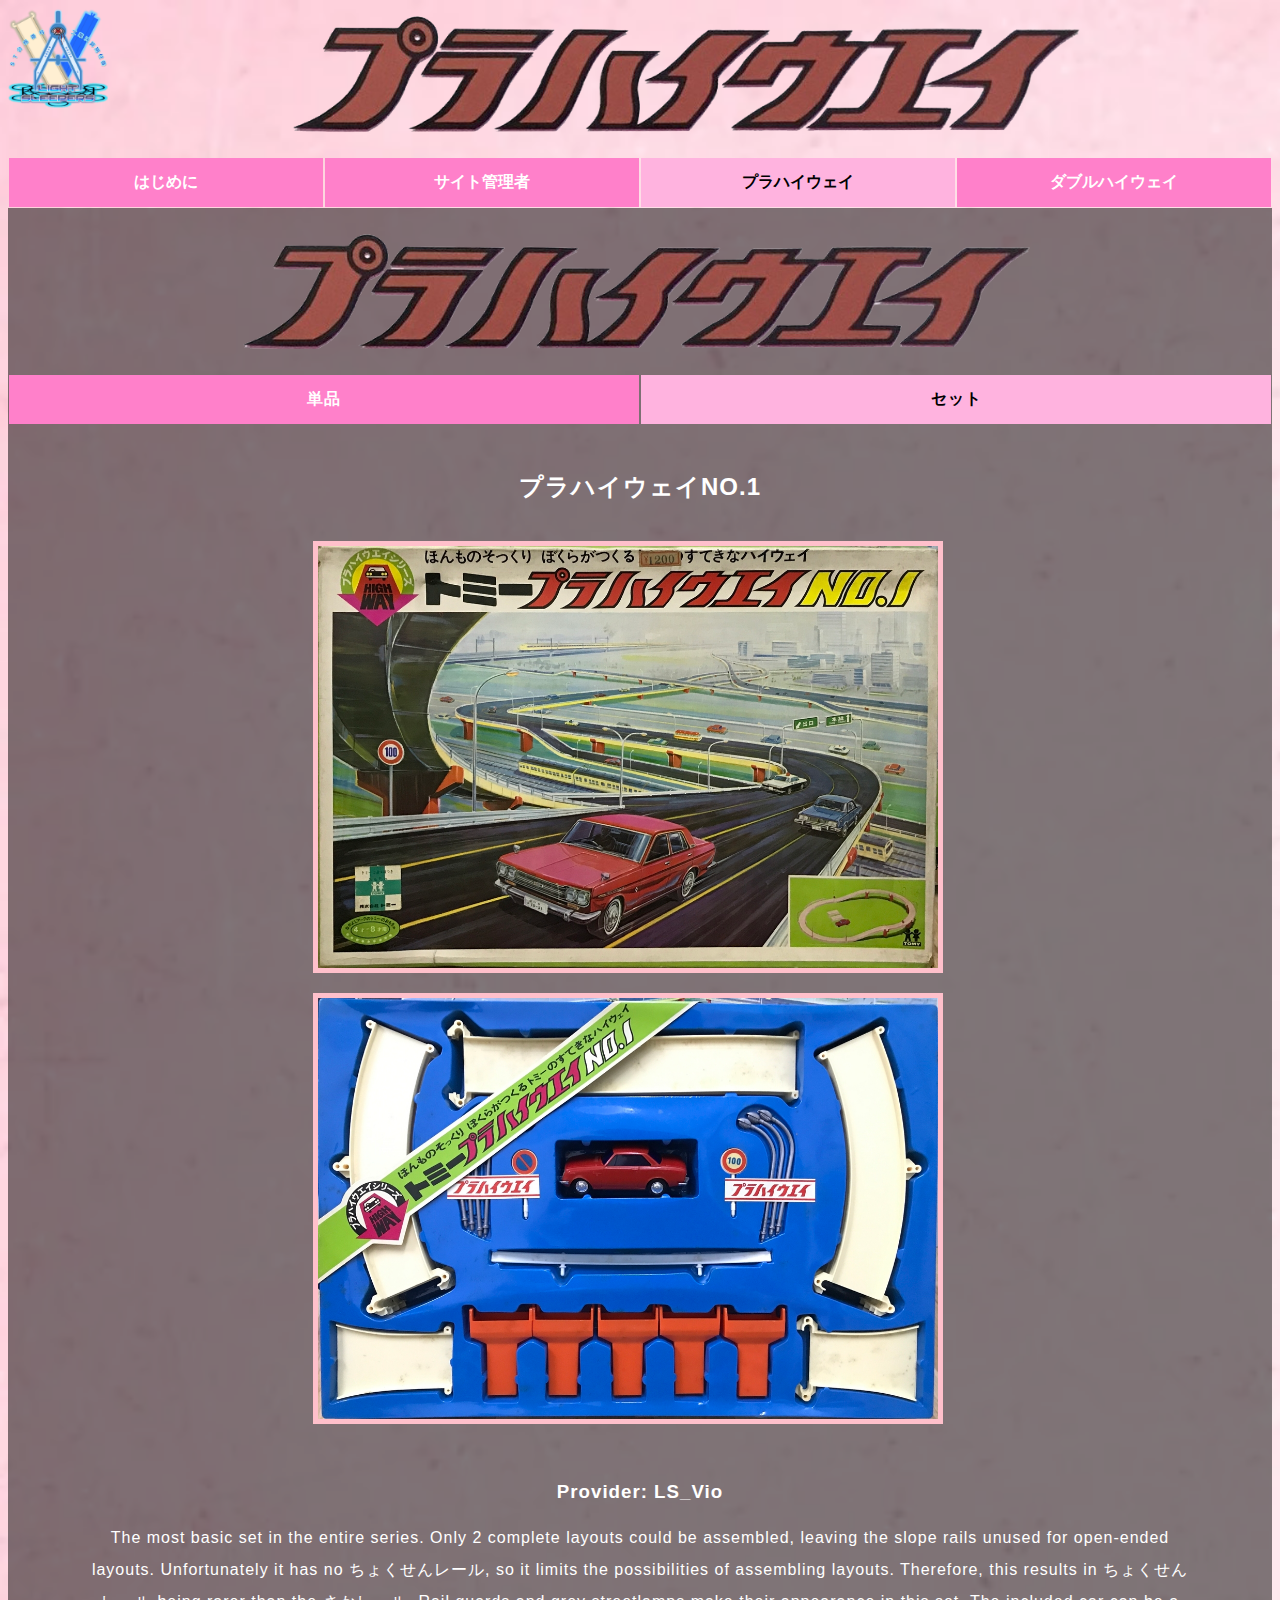
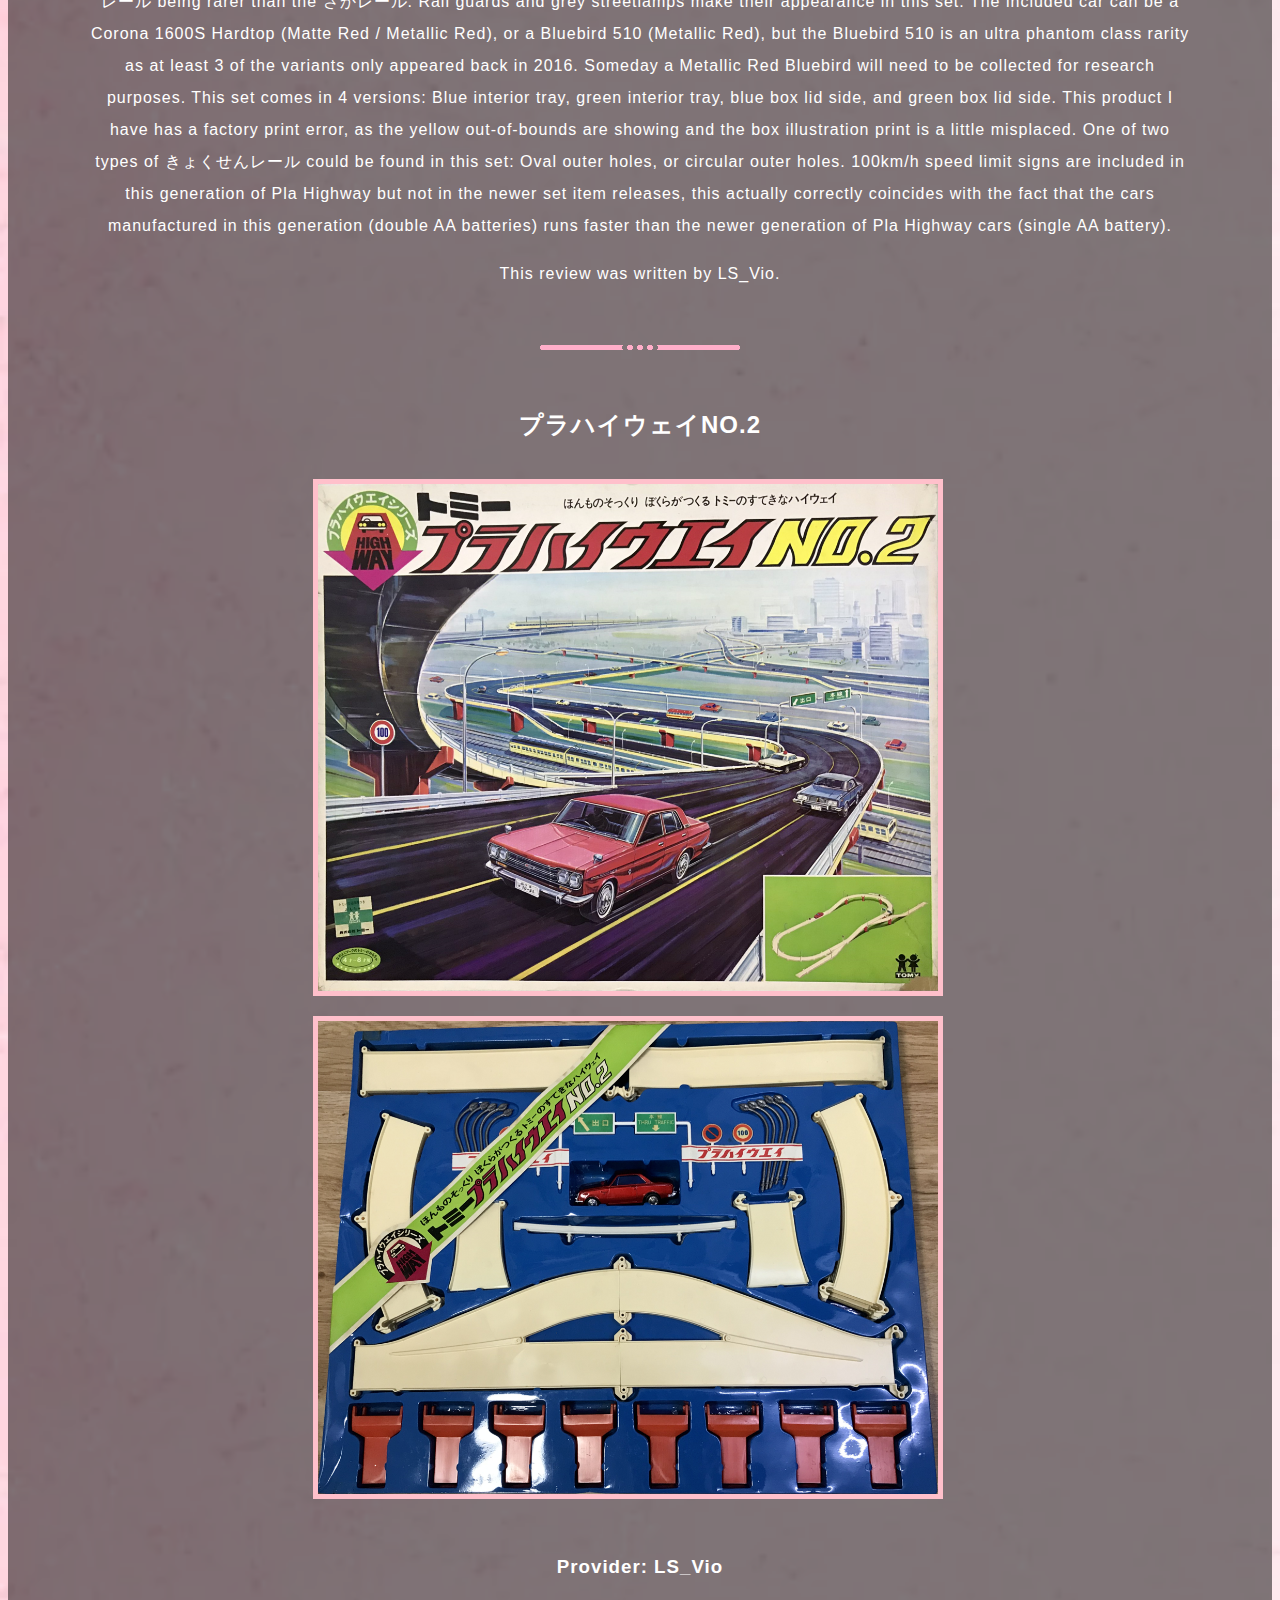
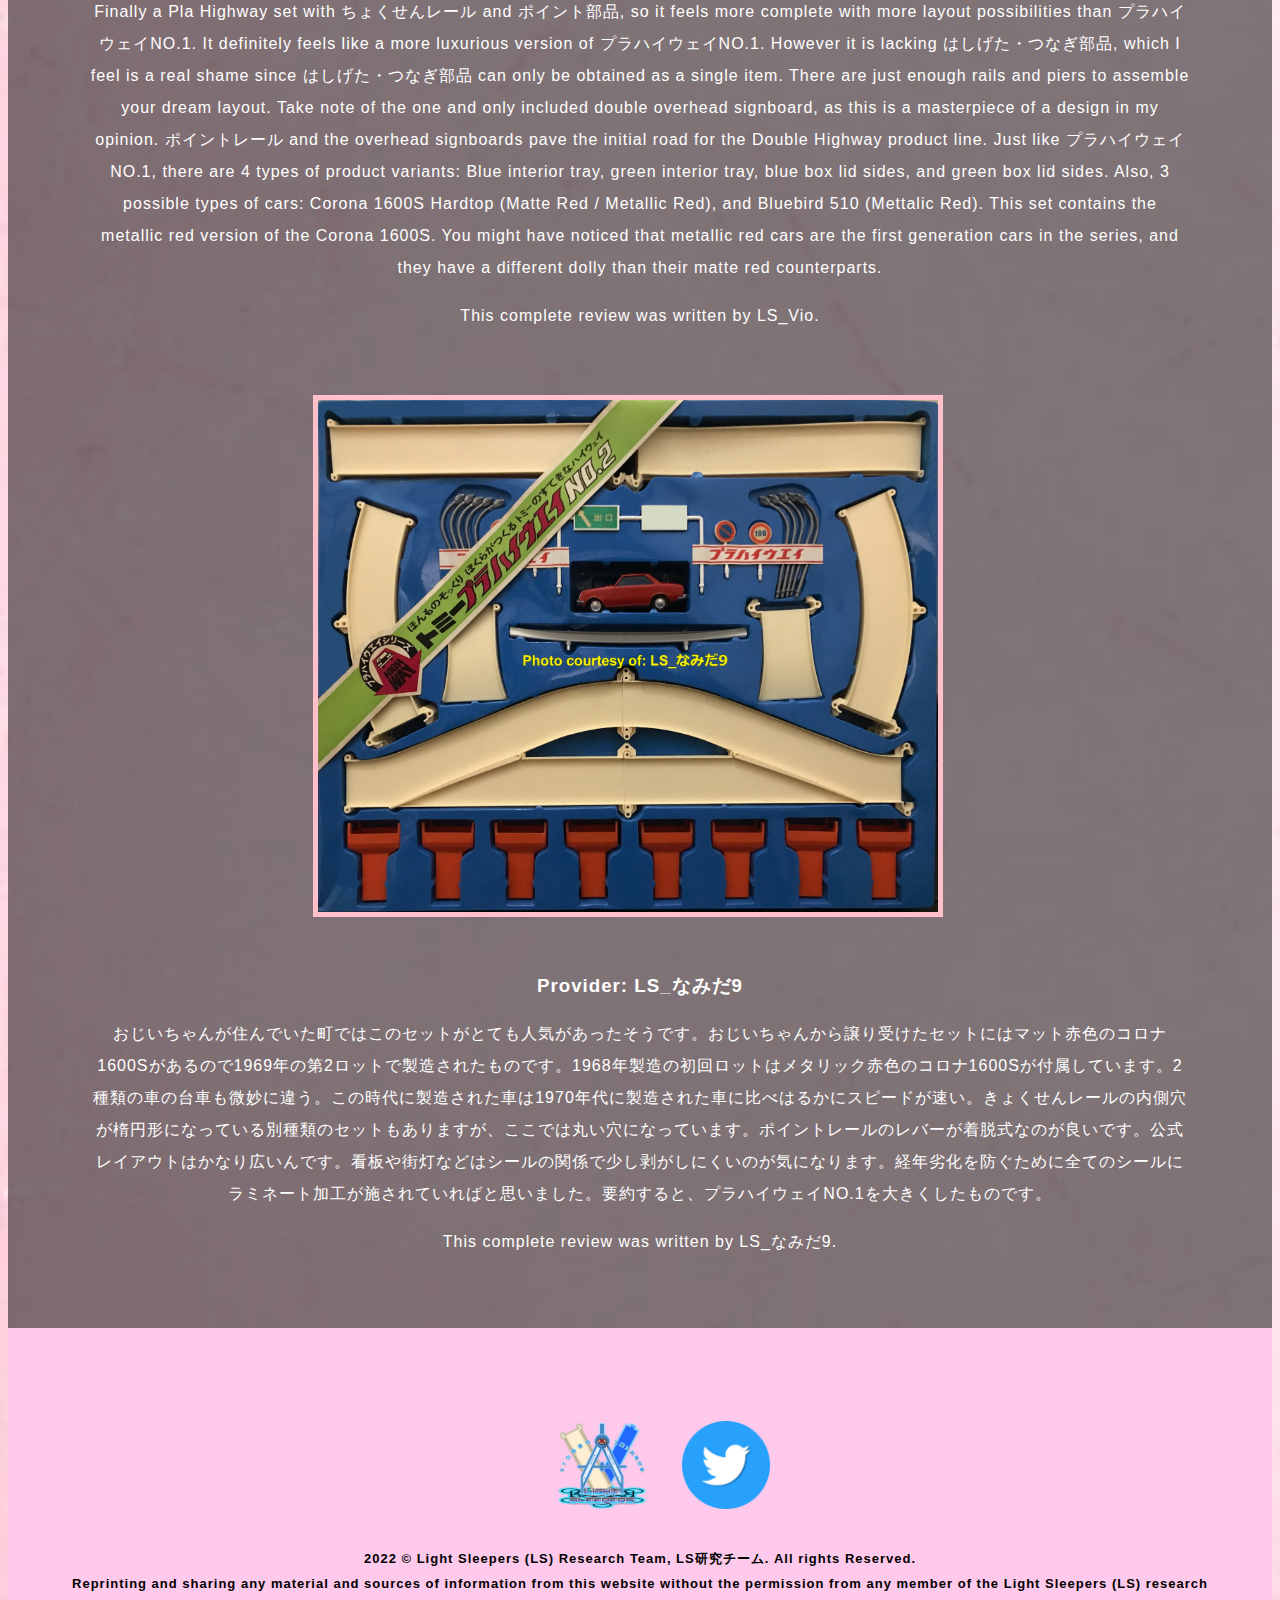
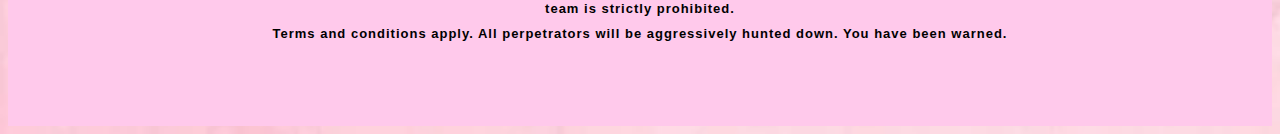
<file: plahighwaysingle.html>
<!doctype html>
<html lang="en">
	<head>
		<meta charset="utf-8">
		<link rel="stylesheet" type="text/css" href="stylesheet.css">
		<title>プラハイウェイ/はじめに - プラハイウェイ博物館（LS研究チーム）</title>
	</head>
	<body>
		<img id="logo" src="img/LS.png" alt="Logo"><img id="logo2" src="img/plahighway-logo.png" width="620" height="420"></img>
		<br>
		<nav>
			<table>
				<tr>
					<th><a href="index.html">はじめに</a></th>
					<th><a href="about.html">サイト管理者</a></th>
					<th><a id="selected" href="plahighwaysingle.html">プラハイウェイ</a></th>
					<th><a href="doublehighwayintro.html">ダブルハイウェイ</a></th>
				</tr>
			</table>
		</nav>
		<div id="BG">
			<br>
			<img id="logo2" src="img/plahighway-logo.png" width="620" height="420"></img>
			<br>
			<table>
				<tr>
					<th><a href="doublehighwayintro.html">単品</a></th>
					<th><a id="selected2" href="plahighwaysingle.html">セット</a></th>
				</tr>
			</table>
			<br>
			<div style="margin-left: 5%; margin-right: 5%">
				<div class="container" style="text-align: center">
					<h2>プラハイウェイNO.1</h2>
					<br>
					<div class="row">
						<div class="column">
							<img class="introPhoto" src="img/PH1_1.jpg" width="620" alt="プラハイウェイNO.1">
						</div>
						<div class="column">
							<img class="introPhoto" src="img/PH1_2.jpg" width="620" alt="プラハイウェイNO.1">
						</div>
					</div>
					<br>
					<div class="sampleDescription" style="text-align: center">
						<h3>Provider: LS_Vio</h3>
						<p style="line-height: 2;">The most basic set in the entire series. Only 2 complete layouts could be assembled, leaving the slope rails unused for open-ended layouts. Unfortunately it has no ちょくせんレール, so it limits the possibilities of assembling layouts. Therefore, this results in ちょくせんレール being rarer than the さかレール. Rail guards and grey streetlamps make their appearance in this set. The included car can be a Corona 1600S Hardtop (Matte Red / Metallic Red), or a Bluebird 510 (Metallic Red), but the Bluebird 510 is an ultra phantom class rarity as at least 3 of the variants only appeared back in 2016. Someday a Metallic Red Bluebird will need to be collected for research purposes. This set comes in 4 versions: Blue interior tray, green interior tray, blue box lid side, and green box lid side. This product I have has a factory print error, as the yellow out-of-bounds are showing and the box illustration print is a little misplaced. One of two types of きょくせんレール could be found in this set: Oval outer holes, or circular outer holes. 100km/h speed limit signs are included in this generation of Pla Highway but not in the newer set item releases, this actually correctly coincides with the fact that the cars manufactured in this generation (double AA batteries) runs faster than the newer generation of Pla Highway cars (single AA battery).</p>
						<p style="line-height: 2;">This review was written by LS_Vio.</p>
					</div>
					<br>
					<br>
					<div>
						<img class="divider" src="img/divider.png" alt="Content Divider">
					</div>
					<br>
					<br>
					<h2>プラハイウェイNO.2</h2>
					<br>
					<div class="row">
						<div class="column">
							<img class="introPhoto" src="img/PH2_1.png" width="620" alt="プラハイウェイNO.2">
						</div>
						<div class="column">
							<img class="introPhoto" src="img/PH2_2.png" width="620" alt="プラハイウェイNO.2">
						</div>
					</div>
					<br>
					<div class="sampleDescription" style="text-align: center">
						<h3>Provider: LS_Vio</h3>
						<p style="line-height: 2;">Finally a Pla Highway set with ちょくせんレール and ポイント部品, so it feels more complete with more layout possibilities than プラハイウェイNO.1. It definitely feels like a more luxurious version of プラハイウェイNO.1. However it is lacking はしげた・つなぎ部品, which I feel is a real shame since はしげた・つなぎ部品 can only be obtained as a single item. There are just enough rails and piers to assemble your dream layout. Take note of the one and only included double overhead signboard, as this is a masterpiece of a design in my opinion. ポイントレール and the overhead signboards pave the initial road for the Double Highway product line. Just like プラハイウェイNO.1, there are 4 types of product variants: Blue interior tray, green interior tray, blue box lid sides, and green box lid sides. Also, 3 possible types of cars: Corona 1600S Hardtop (Matte Red / Metallic Red), and Bluebird 510 (Mettalic Red). This set contains the metallic red version of the Corona 1600S. You might have noticed that metallic red cars are the first generation cars in the series, and they have a different dolly than their matte red counterparts.</p>
						<p style="line-height: 2;">This complete review was written by LS_Vio.</p>
					</div>
					<br>
					<div class="row">
						<div class="column">
							<div class="container">
								<img class="introPhoto" src="img/PH2_3.jpg" width="620" height="420" alt="プラハイウェイNO.2">
							</div>
						</div>
					</div>
					<br>
					<div class="sampleDescription" style="text-align: center">
						<h3>Provider: LS_なみだ9</h3>
						<p style="line-height: 2;">おじいちゃんが住んでいた町ではこのセットがとても人気があったそうです。おじいちゃんから譲り受けたセットにはマット赤色のコロナ1600Sがあるので1969年の第2ロットで製造されたものです。1968年製造の初回ロットはメタリック赤色のコロナ1600Sが付属しています。2種類の車の台車も微妙に違う。この時代に製造された車は1970年代に製造された車に比べはるかにスピードが速い。きょくせんレールの内側穴が楕円形になっている別種類のセットもありますが、ここでは丸い穴になっています。ポイントレールのレバーが着脱式なのが良いです。公式レイアウトはかなり広いんです。看板や街灯などはシールの関係で少し剥がしにくいのが気になります。経年劣化を防ぐために全てのシールにラミネート加工が施されていればと思いました。要約すると、プラハイウェイNO.1を大きくしたものです。</p>
						<p style="line-height: 2;">This complete review was written by LS_なみだ9.</p>
					</div>
					<br>
					<br>
					<br>
				</div>
			</div>
		</div>
		</div>
		<footer> 
		<div id="footer-content">
			<div class="container">  
				<div style="margin-left: 5%; margin-right: 5%">
					<ul class="text-socials">
						<li><a class="footer" href="https://ls-lightsleepers.carrd.co/" target="_blank"><img class="icon" src="img/LS.png" alt="LS Main Website"></a></li>
						<li><a class="footer" href="https://twitter.com/LightSleepersHQ" target="_blank"><img class="icon" src="img/twitter-logo.png" alt="Twitter"></a></li>
					</ul>
					<br><br>
					<p class="monospace">2022 © Light Sleepers (LS) Research Team, LS研究チーム. All rights Reserved.</p>
					<p class="monospace">Reprinting and sharing any material and sources of information from this website without the permission from any member of the Light Sleepers (LS) research team is strictly prohibited.</p>
					<p class="monospace">Terms and conditions apply. All perpetrators will be aggressively hunted down. You have been warned.</p>
				</div>
			</div>
		</div>    
	</footer>
</body>
</html>
</file>
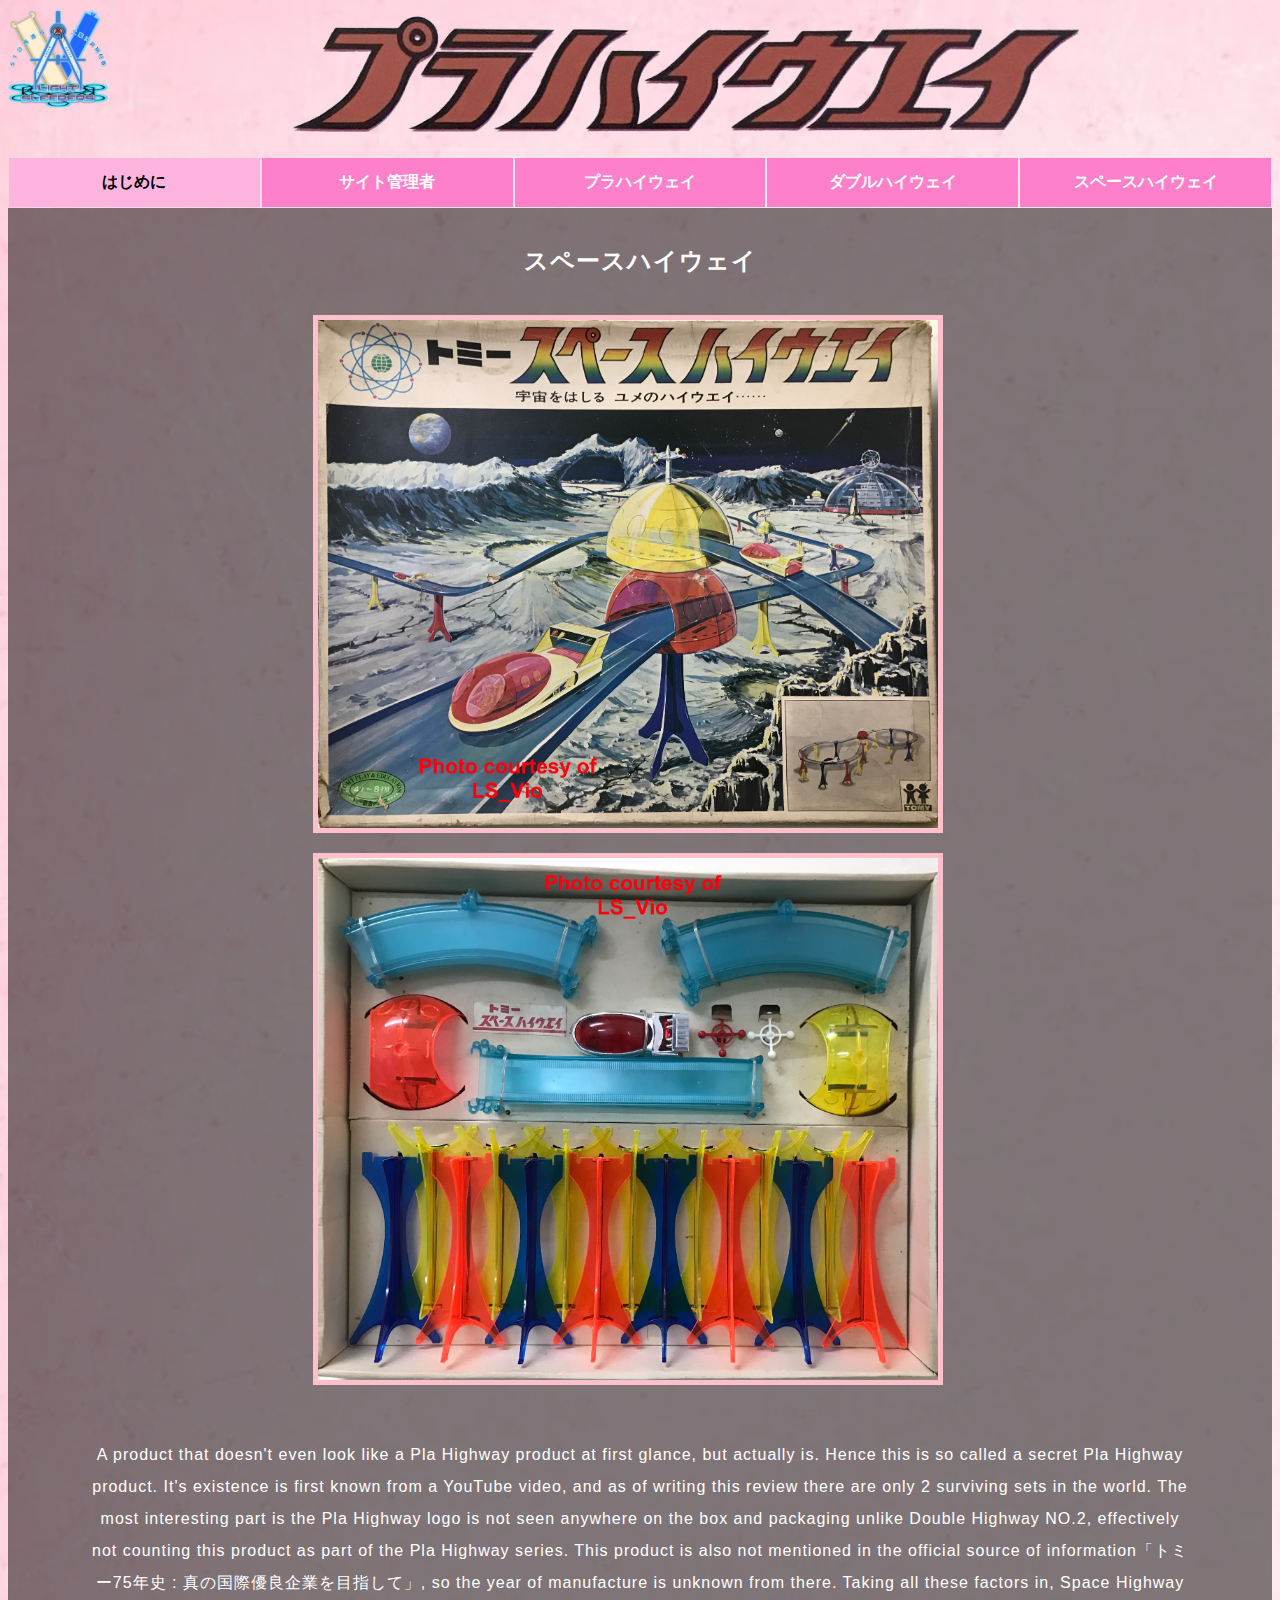
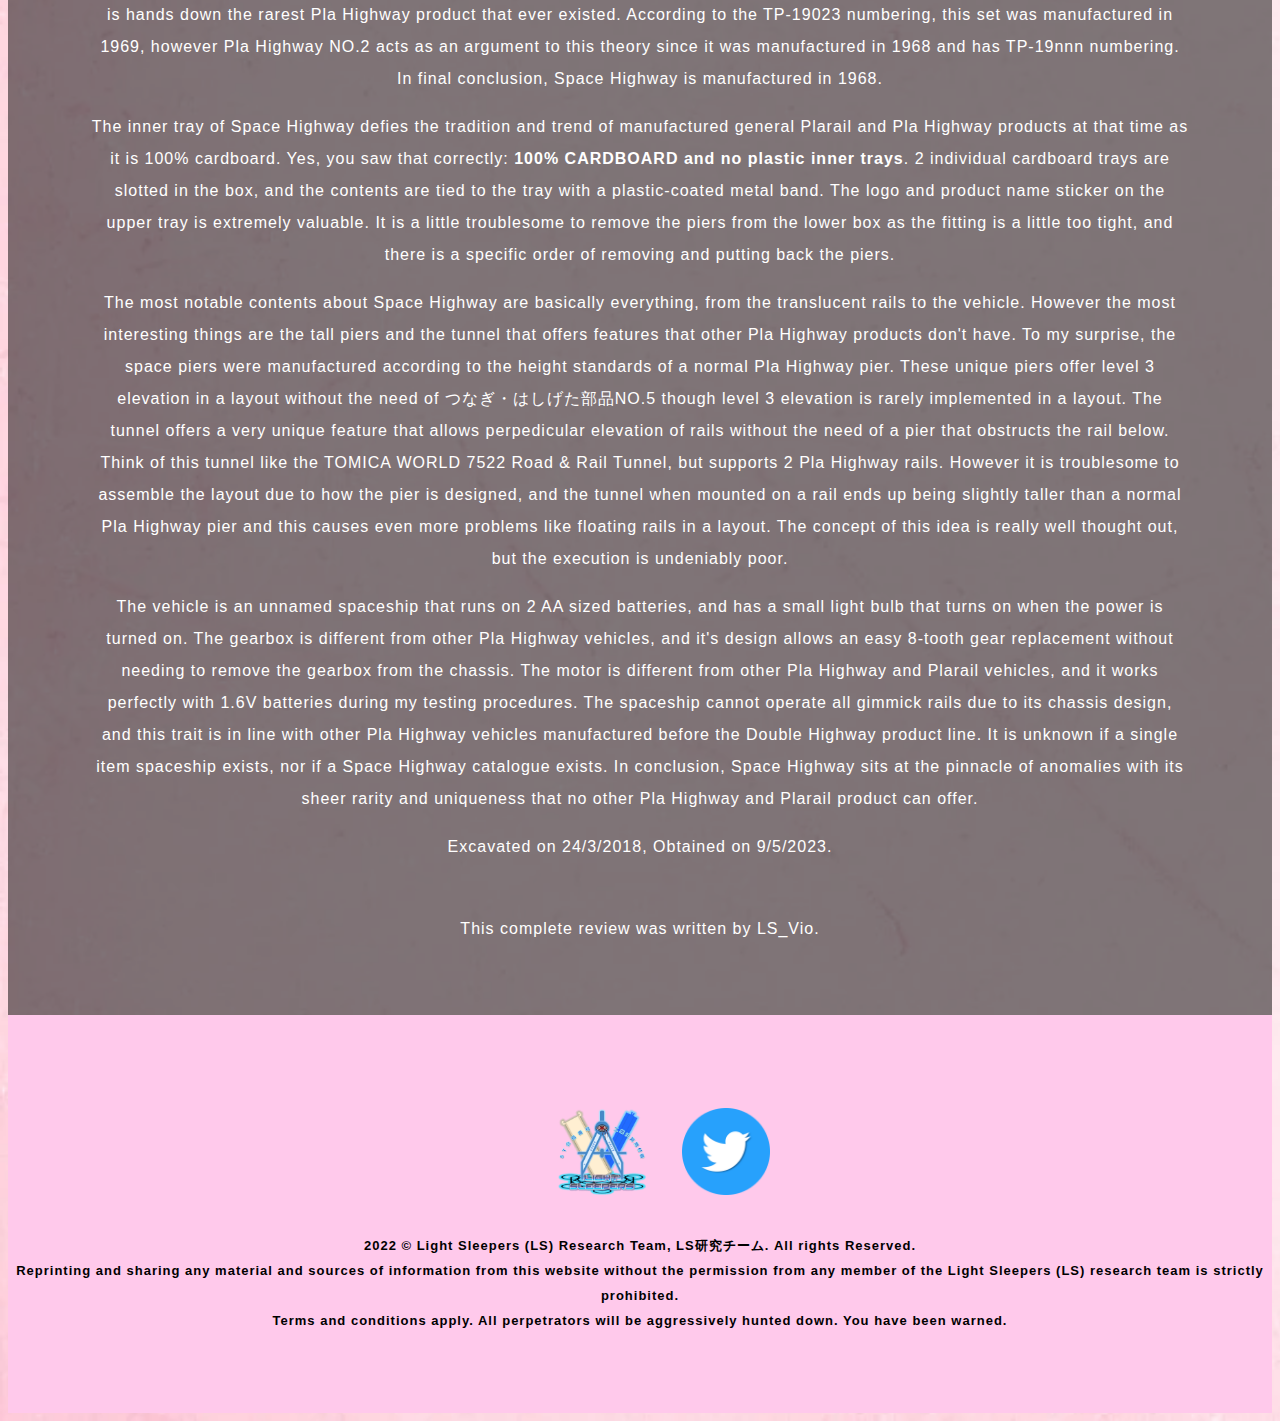
<file: spacehighway.html>
<!doctype html>
<html lang="en">
	<head>
		<meta charset="utf-8">
		<link rel="stylesheet" type="text/css" href="stylesheet.css">
		<title>スペースハイウェイ - プラハイウェイ博物館（LS研究チーム）</title>
	</head>
	<body>
		<img id="logo" src="img/LS.png" alt="Logo"><img id="logo2" src="img/plahighway-logo.png" alt="Pla Highway Logo">
		<br>
		<nav>
			<table>
				<tr>
					<th><a id="selected" href="index.html">はじめに</a></th>
					<th><a href="about.html">サイト管理者</a></th>
					<th><a href="plahighwaysingle.html">プラハイウェイ</a></th>
					<th><a href="doublehighwayintro.html">ダブルハイウェイ</a></th>
					<th><a href="spacehighway.html">スペースハイウェイ</a></th>
				</tr>
			</table>
		</nav>
		<div id="BG">
			<div style="margin-left: 5%; margin-right: 5%">
				<br>
				<h2 style="text-align: center">スペースハイウェイ</h2>
				<br>
				<div class="row">
						<div class="column">
							<img class="introPhoto" src="img/spacehighway1.jpg" width="620" alt="スペースハイウェイ">
						</div>
						<div class="column">
							<img class="introPhoto" src="img/spacehighway2.jpg" width="620" alt="スペースハイウェイ">
						</div>
					</div>
				<br>
				<p align="center" style="line-height: 2;">A product that doesn't even look like a Pla Highway product at first glance, but actually is. Hence this is so called a secret Pla Highway product. It's existence is first known from a YouTube video, and as of writing this review there are only 2 surviving sets in the world. The most interesting part is the Pla Highway logo is not seen anywhere on the box and packaging unlike Double Highway NO.2, effectively not counting this product as part of the Pla Highway series. This product is also not mentioned in the official source of information「トミー75年史 : 真の国際優良企業を目指して」, so the year of manufacture is unknown from there. Taking all these factors in, Space Highway is hands down the rarest Pla Highway product that ever existed. According to the TP-19023 numbering, this set was manufactured in 1969, however Pla Highway NO.2 acts as an argument to this theory since it was manufactured in 1968 and has TP-19nnn numbering. In final conclusion, Space Highway is manufactured in 1968.</p>
				<p align="center" style="line-height: 2;">The inner tray of Space Highway defies the tradition and trend of manufactured general Plarail and Pla Highway products at that time as it is 100% cardboard. Yes, you saw that correctly: <b>100% CARDBOARD and no plastic inner trays</b>. 2 individual cardboard trays are slotted in the box, and the contents are tied to the tray with a plastic-coated metal band. The logo and product name sticker on the upper tray is extremely valuable. It is a little troublesome to remove the piers from the lower box as the fitting is a little too tight, and there is a specific order of removing and putting back the piers.</p>
				<p align="center" style="line-height: 2;">The most notable contents about Space Highway are basically everything, from the translucent rails to the vehicle. However the most interesting things are the tall piers and the tunnel that offers features that other Pla Highway products don't have. To my surprise, the space piers were manufactured according to the height standards of a normal Pla Highway pier. These unique piers offer level 3 elevation in a layout without the need of つなぎ・はしげた部品NO.5 though level 3 elevation is rarely implemented in a layout. The tunnel offers a very unique feature that allows perpedicular elevation of rails without the need of a pier that obstructs the rail below. Think of this tunnel like the TOMICA WORLD 7522 Road & Rail Tunnel, but supports 2 Pla Highway rails. However it is troublesome to assemble the layout due to how the pier is designed, and the tunnel when mounted on a rail ends up being slightly taller than a normal Pla Highway pier and this causes even more problems like floating rails in a layout. The concept of this idea is really well thought out, but the execution is undeniably poor.</p>
				<p align="center" style="line-height: 2;">The vehicle is an unnamed spaceship that runs on 2 AA sized batteries, and has a small light bulb that turns on when the power is turned on. The gearbox is different from other Pla Highway vehicles, and it's design allows an easy 8-tooth gear replacement without needing to remove the gearbox from the chassis. The motor is different from other Pla Highway and Plarail vehicles, and it works perfectly with 1.6V batteries during my testing procedures. The spaceship cannot operate all gimmick rails due to its chassis design, and this trait is in line with other Pla Highway vehicles manufactured before the Double Highway product line. It is unknown if a single item spaceship exists, nor if a Space Highway catalogue exists. In conclusion, Space Highway sits at the pinnacle of anomalies with its sheer rarity and uniqueness that no other Pla Highway and Plarail product can offer.</p>
				<p align="center" style="line-height: 2;">Excavated on 24/3/2018, Obtained on 9/5/2023. </p>
				<br>
				<p align="center" style="line-height: 2;">This complete review was written by LS_Vio.</p>
				<br>
				<br>
				<br>
			</div>
		</div>
		<footer> 
			<div id="footer-content">
				<div class="container">
					<ul class="text-socials">
						<li><a class="footer" href="https://ls-lightsleepers.carrd.co/" target="_blank"><img class="icon" src="img/LS.png" alt="LS Main Website"></a></li>
						<li><a class="footer" href="https://twitter.com/LightSleepersHQ" target="_blank"><img class="icon" src="img/twitter-logo.png" alt="Twitter"></a></li>
					</ul>
					<br><br>
					<p class="monospace">2022 © Light Sleepers (LS) Research Team, LS研究チーム. All rights Reserved.</p>
					<p class="monospace">Reprinting and sharing any material and sources of information from this website without the permission from any member of the Light Sleepers (LS) research team is strictly prohibited.</p>
					<p class="monospace">Terms and conditions apply. All perpetrators will be aggressively hunted down. You have been warned.</p>
				</div>
			</div>
		</footer>
	</body>
</html>
</file>
<file: stylesheet.css>
body {		background-image: url("img/bg.png");		background-repeat: no-repeat;		background-size: cover;}#logo {		float: left;		width: 100px;		height: 100px;		display: inline;		max-width: 100%;    		height: auto;    		width: auto\9;}#logo2 {		display: block;		margin-left: auto;		margin-right: auto;		width: 806px;	      height: 109px;		max-width: 100%;    		height: auto;    		width: auto\9;}#pflogo {		display: block;		margin-left: auto;		margin-right: auto;		width: 208px;	      height: 109px;}table {		border-collapse: collapse;		border-spacing: 10px 0px;		table-layout: fixed;		width: 100%;		background-color: transparent;		font-family: Arial;}a:link, a:visited {					background-color: #ff80ca;					color: white;					padding: 14px 20px;					text-align: center;					text-decoration: none;					display: block;					transition: all .5s;}a:hover, a:active {					background-color: #ffb3df;					transition: all .5s;}a.profile:link, a.profile:visited {					color: white;					transition: all .5s;					display: inline;					padding: 0px;					background-color: transparent;					text-align: left;}a.profile:hover, a.profile:active {					color: pink;					transition: all .5s;}a.footer:link, a.footer:visited, a.footer:hover, a.footer:active { 	background-color: #ffc9eb;}#selected {	background-color: #ffb3df;	color: black;}#selected2 {	background-color: #ffb3df;	color: black;}h2 {	margin-left: 0.5cm;	margin-right: 0.5cm;	font-family: Arial;	color: white;}h3 {	margin-left: 0.5cm;	margin-right: 0.5cm;	font-family: Arial;	color: white;}p {	margin-left: 0.5cm;	margin-right: 0.5cm;	font-family: Arial;	color: white;}ul {	padding-left: 0;}li {	list-style-position: inside;	margin-left: 0.5cm;	font-family: Arial;	color: white;}a {	font-family: Arial;	color: white;}.container {			margin-top: 0.75cm;			margin-right: auto;			margin-left: auto;			margin-bottom: 0;}#BG {	letter-spacing: 1px;	background-image: url("img/gradient.png");}#title {	text-align: center;}div.gallery {	margin-left: 120px;    border: 1px solid #ccc;    float: left;    width: 180px;}div.gallery:hover {    border: 1px solid #777;}div.gallery img {    width: 100%;    height: auto;}div.desc {    padding: 15px;    text-align: center;	font-family: Arial;	font-size: 9pt;	color: white;}.studless {	display: block;	margin: auto;	border: 3px solid black;	border-radius: 15pt;}.introPhoto {	display: block;	margin: 0 auto;	border: 5px solid pink;		max-width: 100%;    		height: auto;    		width: auto\9;}.youtubeVideo {	display: block;	margin: auto;	width: 640px;	height: 360px;}table.compare {		border: 1px solid white;		border-collapse: collapse;		border-spacing: 10px 0px;		table-layout: fixed;		background-color: #001722;		font-family: Arial;		color: white;		margin-left: 0.5cm;		margin-right: 0.5cm;		width: 97%;}table.profile, tr.profile, td.profile {		height: 30px;		width: 70%;		color: white;		padding-left: 10px;		padding-right: 10px;}.profileImage {	border: 5px solid pink;}#tabletitle {	margin-left: 0;}.components, .components1, .components2, .components3, .electronics, .electronics1, .electronics2, .electronics3{	border: 1px solid white;	background-color: #001722;	font-family: Arial;	color: white;	margin-left: 0.5cm;	margin-right: 0.5cm;	width: 97%;}tr .components, .components1, .components2, .components3, .electronics, .electronics1, .electronics2, .electronics3{	padding: 2mm;}.components1, .electronics1 {	width: 5.25cm;}.components2, .electronics2 {	width: 6cm;	text-align: center;}.components3, .electronics3 {	padding: 0.75cm;}.youtubeEmbed1 {	display: block;	width: 600px;	height: 337px;}.sampleDescription {	text-align: justify;}.divider {	margin: auto;	display: block;}.sampleImage {	display: block;	border-radius: 10pt;	max-width: 100%;  	height: auto;}footer {    overflow: hidden;    position: relative;    width: 100%;    z-index: 2;	display: block;	background: none repeat scroll 0 0 #ffc9eb;}#footer-content {    text-align: center;	width: 100%;}div {	vertical-align: baseline;}#footer-content .container {    padding-top: 100px;    padding-bottom: 80px;    display: table;    margin: 0 auto;    width: 100%;}ul.text-socials {    margin: 0;}ul {    list-style: disc;    -webkit-margin-before: 1em;    -webkit-margin-after: 1em;    -webkit-margin-start: 0px;    -webkit-margin-end: 0px;    -webkit-padding-start: 40px;}ul.text-socials li {    margin: 10px 30px 40px;    list-style: none;    display: inline-block;    text-transform: uppercase;}li {    line-height: 20px;	vertical-align: baseline;	outline: 0;      padding-left: 10px;      padding-right: 10px;	border: 0;	text-align: -webkit-match-parent;}.monospace {    font-weight: 400;    font-size: 13px;    letter-spacing: 1px;	margin-bottom: 20px;    line-height: 25px;	border: 0;    margin: 0;    outline: 0;    padding: 0;    vertical-align: baseline;	text-align: center;	color: black;	font-weight: bold}.icon {	height: 22%;	width: absolute;	display: block;	margin-top: -31px;	margin-left: -40px;	position: absolute;}.formtext {	color: white;	text-align: right;}.center {	text-align: center;}#formtable {	border: 0;}.row {  margin-right: 25px;  text-align:center;}.column {  margin-bottom: 16px;  padding: 0 8px;  display:inline-block;}@media screen and (max-width: 600px) {  .column {    width: 100%;    display: block;  }}.container::after, .row::after {  content: "";  clear: both;  display: table;}
</file>
